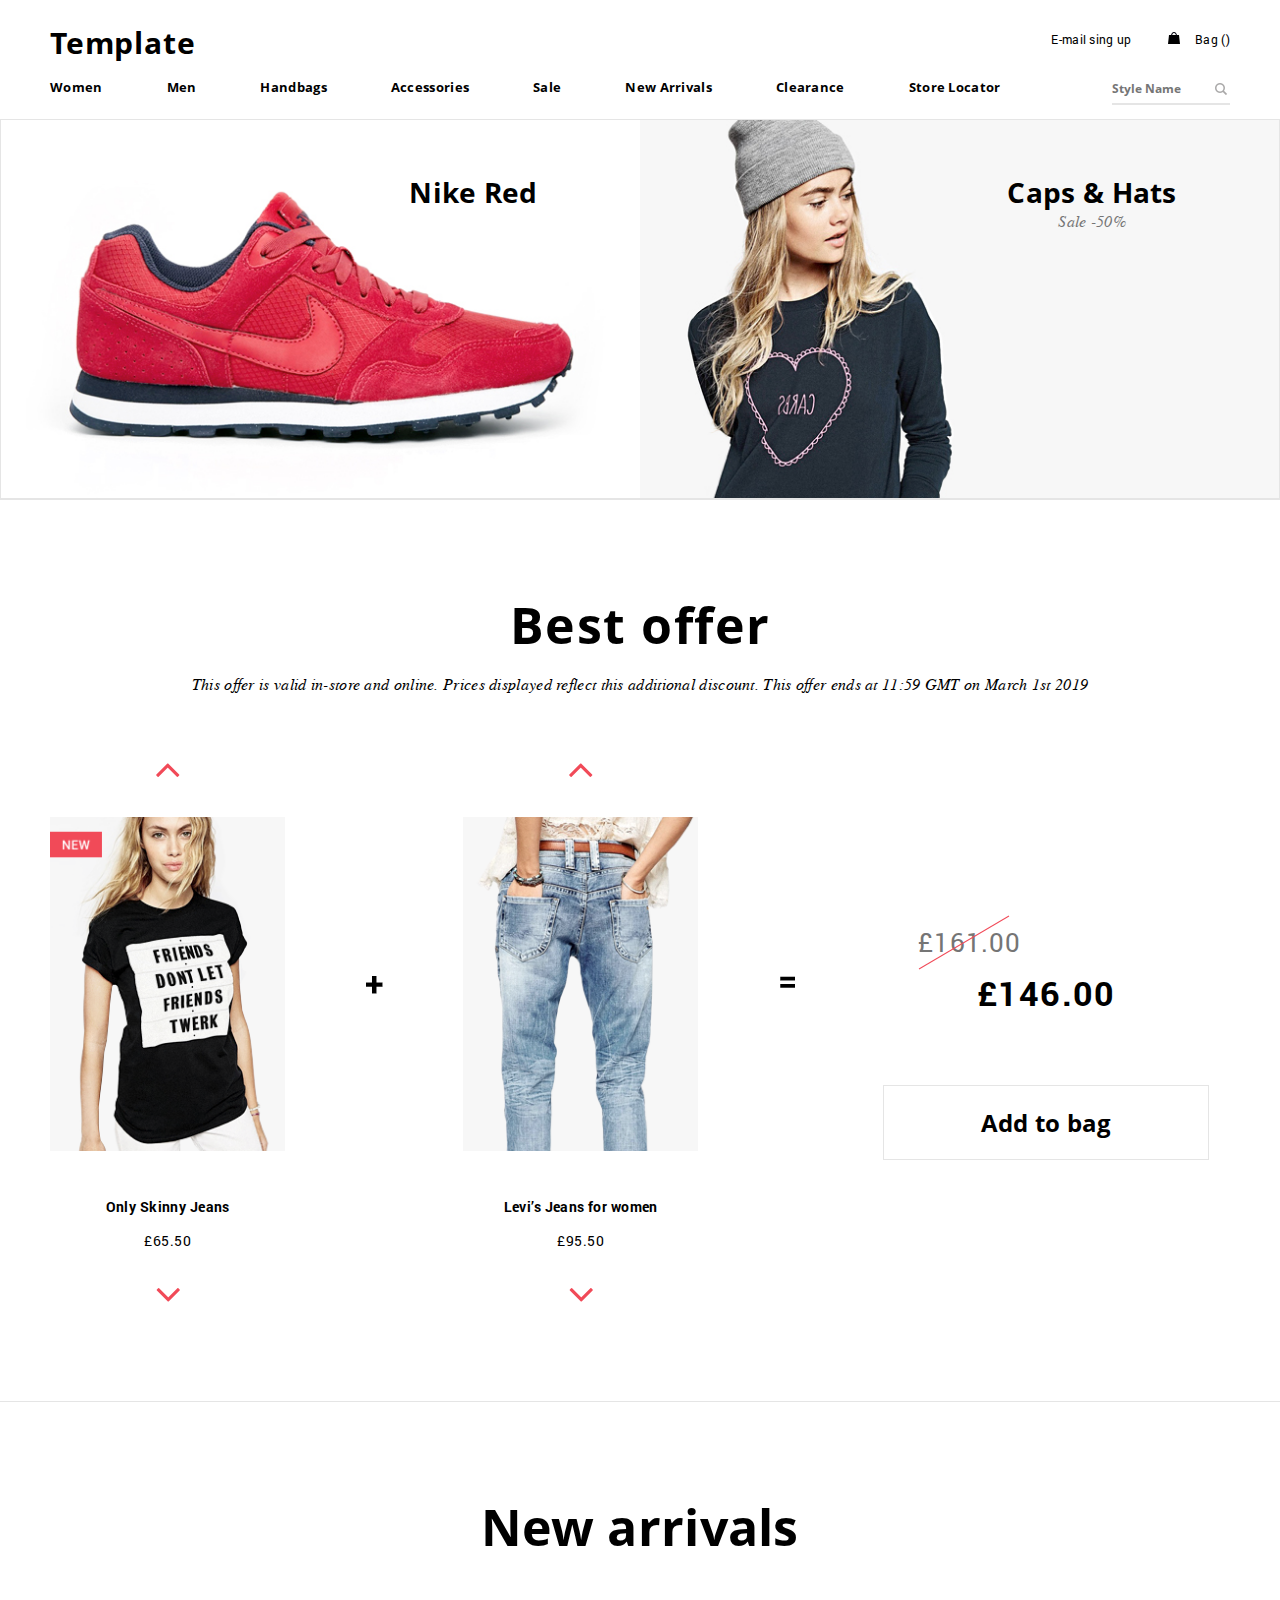
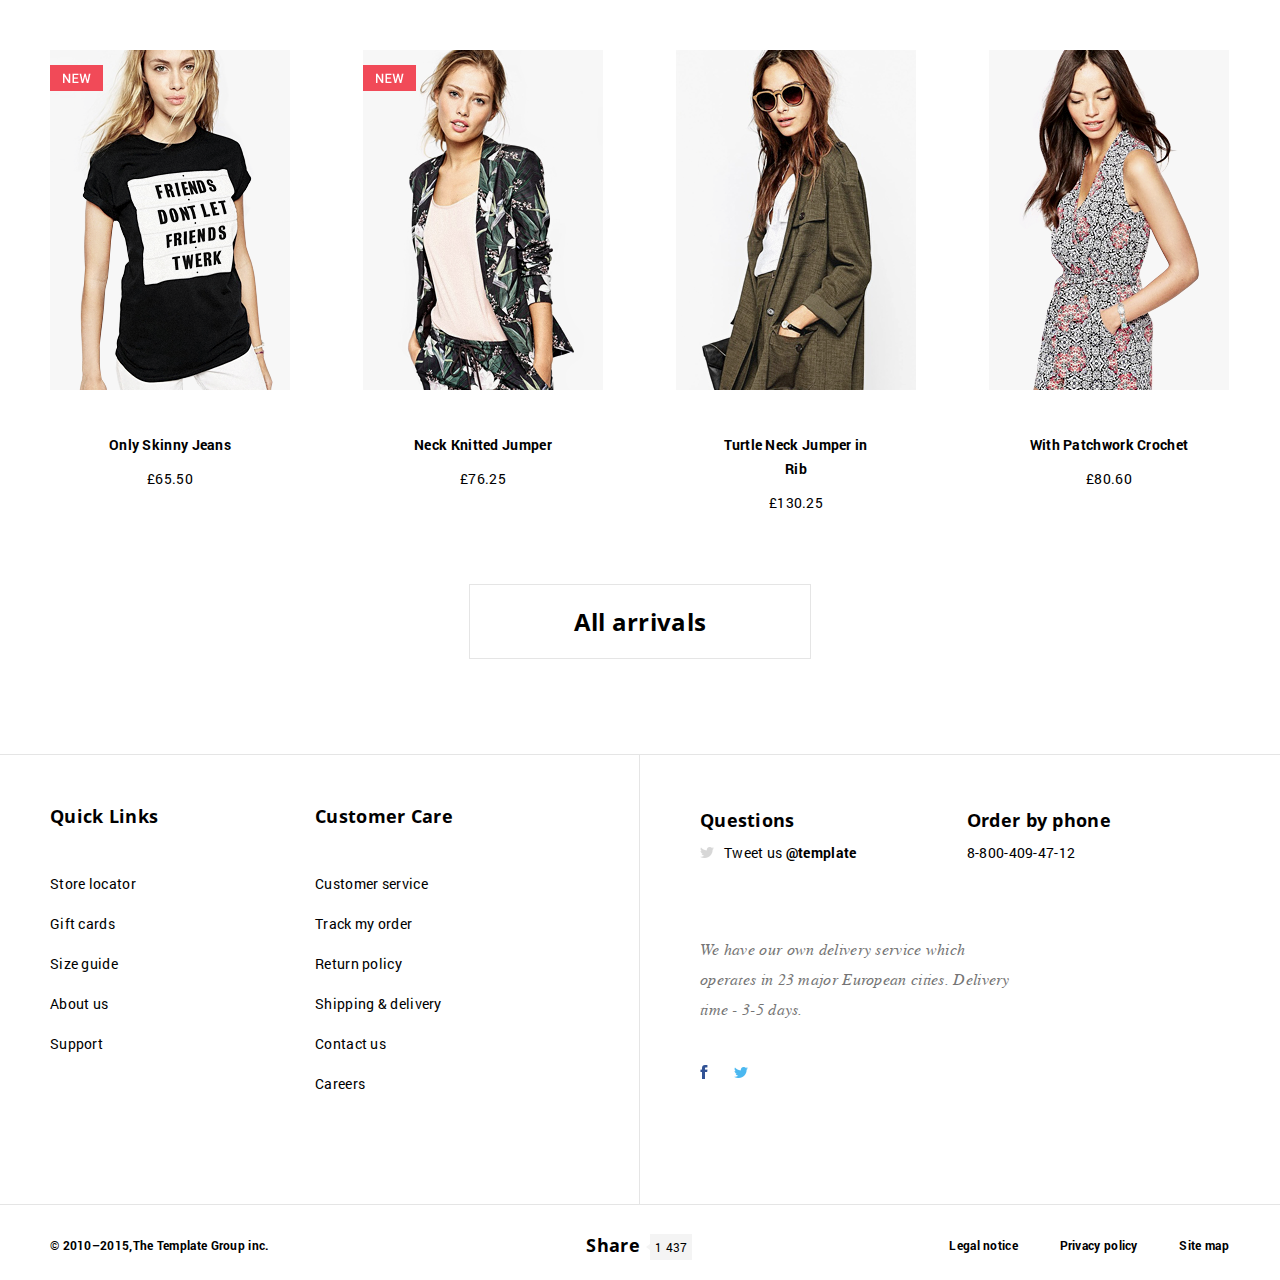
<file: index.html>
<!doctype html>
<html lang="en">
<head>
    <meta charset="UTF-8">
    <meta name="viewport"
          content="width=device-width, user-scalable=no, initial-scale=1.0, maximum-scale=1.0, minimum-scale=1.0">
    <meta http-equiv="X-UA-Compatible" content="ie=edge">
    <link rel="stylesheet" href="css/main.css">
    <link rel="stylesheet" href="css/normalize.css">
    <script defer src="js/catalog.js"></script>
    <script defer src="js/best-offer.js"></script>
    <script defer src="js/main.js"></script>
    <title>Homepage</title>
</head>
<body>
<header class="header">
    <div class="mainWrapper padding clearfix">
        <div class="rowTopBar clearfix">
            <div class="col col-50 logoBlock padding-left">
                <a href="index.html" class="logo">Template</a>
                <a href="index.html" class="logoMobile">TL</a>
            </div>
            <div class="col col-50 logInBlock padding-right">
                <a href="#" class="singUp hideMobile">E-mail sing up</a>
                <a href="shopping-bag.html" class="bag">Bag <span class="commonPrice"></span></a>
            </div>
            <div class="col mobileMenu">
                <a href="" class="iconMenu"></a>
            </div>
        </div>
        <nav class="nav hideMobile clearfix">
            <ul class="col menu padding-left">
                <li><a href="catalog.html">Women</a></li>
                <li><a href="#">Men</a></li>
                <li><a href="#">Handbags</a></li>
                <li><a href="#">Accessories</a></li>
                <li><a href="#">Sale</a></li>
                <li><a href="#">New Arrivals</a></li>
                <li><a href="#">Clearance</a></li>
                <li><a href="#">Store Locator</a></li>
            </ul>
            <div class="col padding search">
                <form action="#" class="searchForm">
                    <label>
                        <input type="search" name="search" placeholder="Style Name">
                    </label>
                    <button type="submit" class="searchButton"><img src="img/header/search.png" alt="search"></button>
                </form>
            </div>
        </nav>
    </div>
</header>
<section class="banners  bannersStart clearfix">
    <a href="item-details-page.html">
        <div class="col col-50 leftBanner bannerBlock">
            <img src="img/banners/banner0.jpg" alt="NikeRed">
            <div class="overlay">
                <p class="customBanner">Nike Red</p>
            </div>
        </div>
    </a>
    <a href="catalog.html">
        <div class="col col-50 rightBanner bannerBlock">
            <img src="img/banners/banner1.jpg" alt="CapsHats">
            <div class="overlay">
                <p class="customBanner">Caps & Hats</p>
                <p class="customBannerDesc">Sale -50%</p>
            </div>
        </div>
    </a>
</section>
<section class="best-offer">
    <div class="mainWrapper padding">
<p class="best-offer-title">Best offer</p>
<p class="best-offer-description">This offer is valid
    in-store and online. Prices displayed reflect this additional
    discount. This offer ends at 11:59 GMT on March 1st 2019</p>
        <div class="best-offer-wrap-main-part clearfix">
        <div class="best-offer-left-slider clearfix">
            <div class="best-offer-left-slider-wrap-left extra_class_best-offer_one">
            <img src="img/best-offer/best-offer-upper_arrow.png" alt="up-arrow" class="best-offer-up_row">
                <a href="item-details-page.html"><img src="img/best-offer/best-offer-first_photo.png" alt="banner"></a>
            <p class="best-offer-photo_about">Only Skinny Jeans</p>
            <p class="best-offer-photo_goods_price">£65.50</p>
                <img src="img/best-offer/best-offer-down_arrow.png"  class="best-offer-down_row" alt="down-arrow">
            </div>
            <div class="best-offer-left-slider-wrap-right">
            <img src="img/best-offer/best-offer-plus.png" alt="plus" class="best-offer-plus">
            </div>
        </div>
        <div class="best-offer-left-slider clearfix">
            <div class="best-offer-left-slider-wrap-left extra_class_best-offer_two">
                <img src="img/best-offer/best-offer-upper_arrow.png" alt="up-arrow" class="best-offer-up_row">
                <a href="item-details-page.html"><img src="img/best-offer/best-offer-2_photo.png" alt="banner"></a>
                <p class="best-offer-photo_about">Levi’s Jeans for women</p>
                <p class="best-offer-photo_goods_price">£95.50</p>
                <img src="img/best-offer/best-offer-down_arrow.png" class="best-offer-down_row" alt="down-arrow">
            </div>
            <div class="best-offer-left-slider-wrap-right">
                <img src="img/best-offer/best-offer-equal.png" alt="equal" class="best-offer-plus best-offer-equal">
            </div>
        </div>
            <div class="best-offer-right-block clearfix">
<div class="best-offer-right-block-discount">£161.00</div>
<div class="best-offer-right-block-price">£146.00</div>
<div class="best-offer-right-block-button"><a href="shopping-bag.html" class="customButton">Add to bag</a></div>
            </div>
        </div>
        <div class="best-offer-right-block-button tablet-layout"><a href="#" class="customButton">Add to bag</a></div>
    </div>
    </div>
</section>
<section class="arrivals NewArrivals">
    <div class="mainWrapper padding">
        <h2 class="customH2">New arrivals</h2>
        <div class="rowArrivals clearfix">
            <div class="col arrivalItem" data-arrival="1">
                <a href="item-details-page.html"><img src="img/arrivals/arrival_1.png" alt="first_arrival_photo"></a>
                <p class="customGoose">Only Skinny Jeans</p>
                <p class="customPrice">£65.50</p>
            </div>
            <div class="col arrivalItem" data-arrival="2">
                <a href="item-details-page.html"><img src="img/arrivals/arrival_2.png" alt="arrival"></a>
                <p class="customGoose">Neck Knitted Jumper</p>
                <p class="customPrice">£76.25</p>
            </div>
            <div class="col arrivalItem" data-arrival="3">
                <a href="item-details-page.html"><img src="img/arrivals/arrival_3.png" alt="arrival"></a>
                <p class="customGoose">Turtle Neck Jumper in Rib</p>
                <p class="customPrice">£130.25</p>
            </div>
            <div class="col arrivalItem" data-arrival="4">
                <a href="item-details-page.html"><img src="img/arrivals/arrival_4.png" alt="arrival"></a>
                <p class="customGoose">With Patchwork Crochet</p>
                <p class="customPrice">£80.60</p>
            </div>
        </div>
        <div class="arrivalButton">
            <a href="catalog.html" class="customButton">All arrivals</a>
        </div>
    </div>
</section>
<footer class="footer">
    <div class="mainWrapper clearfix padding">
        <div class="col col-50 leftFooter clearfix padding">
            <div class="col footerLinks padding">
                <p class="customMiniHead">
                    Quick Links
                </p>
                <ul class="footerList">
                    <li><a href="#">Store locator</a></li>
                    <li><a href="#">Gift cards</a></li>
                    <li><a href="#">Size guide</a></li>
                    <li><a href="#">About us</a></li>
                    <li><a href="#">Support</a></li>
                </ul>
            </div>
            <div class="col footerCare padding">
                <p class="customMiniHead">Customer Care</p>
                <ul class="footerList">
                    <li><a href="#">Customer service</a></li>
                    <li><a href="#">Track my order</a></li>
                    <li><a href="#">Return policy</a></li>
                    <li><a href="#">Shipping & delivery</a></li>
                    <li><a href="#">Contact us</a></li>
                    <li><a href="#">Careers</a></li>
                </ul>
            </div>
        </div>
        <div class="col col-50 rightFooter clearfix padding">
            <div class="rowRightFooter clearfix">
                <div class="col footerQuestions padding">
                    <p class="customMiniHead">
                        Questions
                    </p>
                    <p class="footerCustom">Tweet us <a href="#">@template</a></p>
                </div>
                <div class=" col  footerPhone padding">
                    <p class="customMiniHead">
                        Order by phone
                    </p>
                    <a href="tel:88004094712" class="footerCustom phone">8-800-409-47-12</a>
                </div>
            </div>
            <p class="customItalic">We have our own delivery service which operates in 23 major European cities. Delivery time - 3-5 days.</p>
            <div class="rowSocial clearfix">
                <div class="col col-33 padding legalBlock">
                    <ul class="bottomBarList clearfix">
                        <li><a href="#">Legal notice</a></li>
                        <li><a href="#">Privacy policy</a></li>
                        <li><a href="#">Site map</a></li>
                    </ul>
                </div>
                <div class="IconsFooter">
                    <a href="" class="fb"><img src="img/social/fb.png" alt="fb"></a>
                    <a href="" class="tw"><img src="img/social/tw_color.png" alt="twitter"></a>
                </div>
            </div>
        </div>
    </div>
</footer>
<div class="bottomBar">
    <div class="mainWrapper padding clearfix">
        <div class="col col-33 padding yearBlock">
            <p class="bottomBarP">
                © 2010–<span class="year">2015</span>,<a href="">The Template Group inc.</a>
            </p>
        </div>
        <div class="col col-33  text-center shareBlock">
            <a href="#" class="customMiniHead">Share<span class="share">1 437</span></a>
        </div>
        <div class="col col-33 padding legalBlock">
            <ul class="bottomBarList clearfix">
                <li><a href="#">Legal notice</a></li>
                <li><a href="#">Privacy policy</a></li>
                <li><a href="#">Site map</a></li>
            </ul>
        </div>
    </div>
</div>

<!--Block Header-->

<!--<div class="wrapper">-->
<!--    <header>-->

<!--    </header>-->
<!--</div>-->
</body>
</html>
</file>
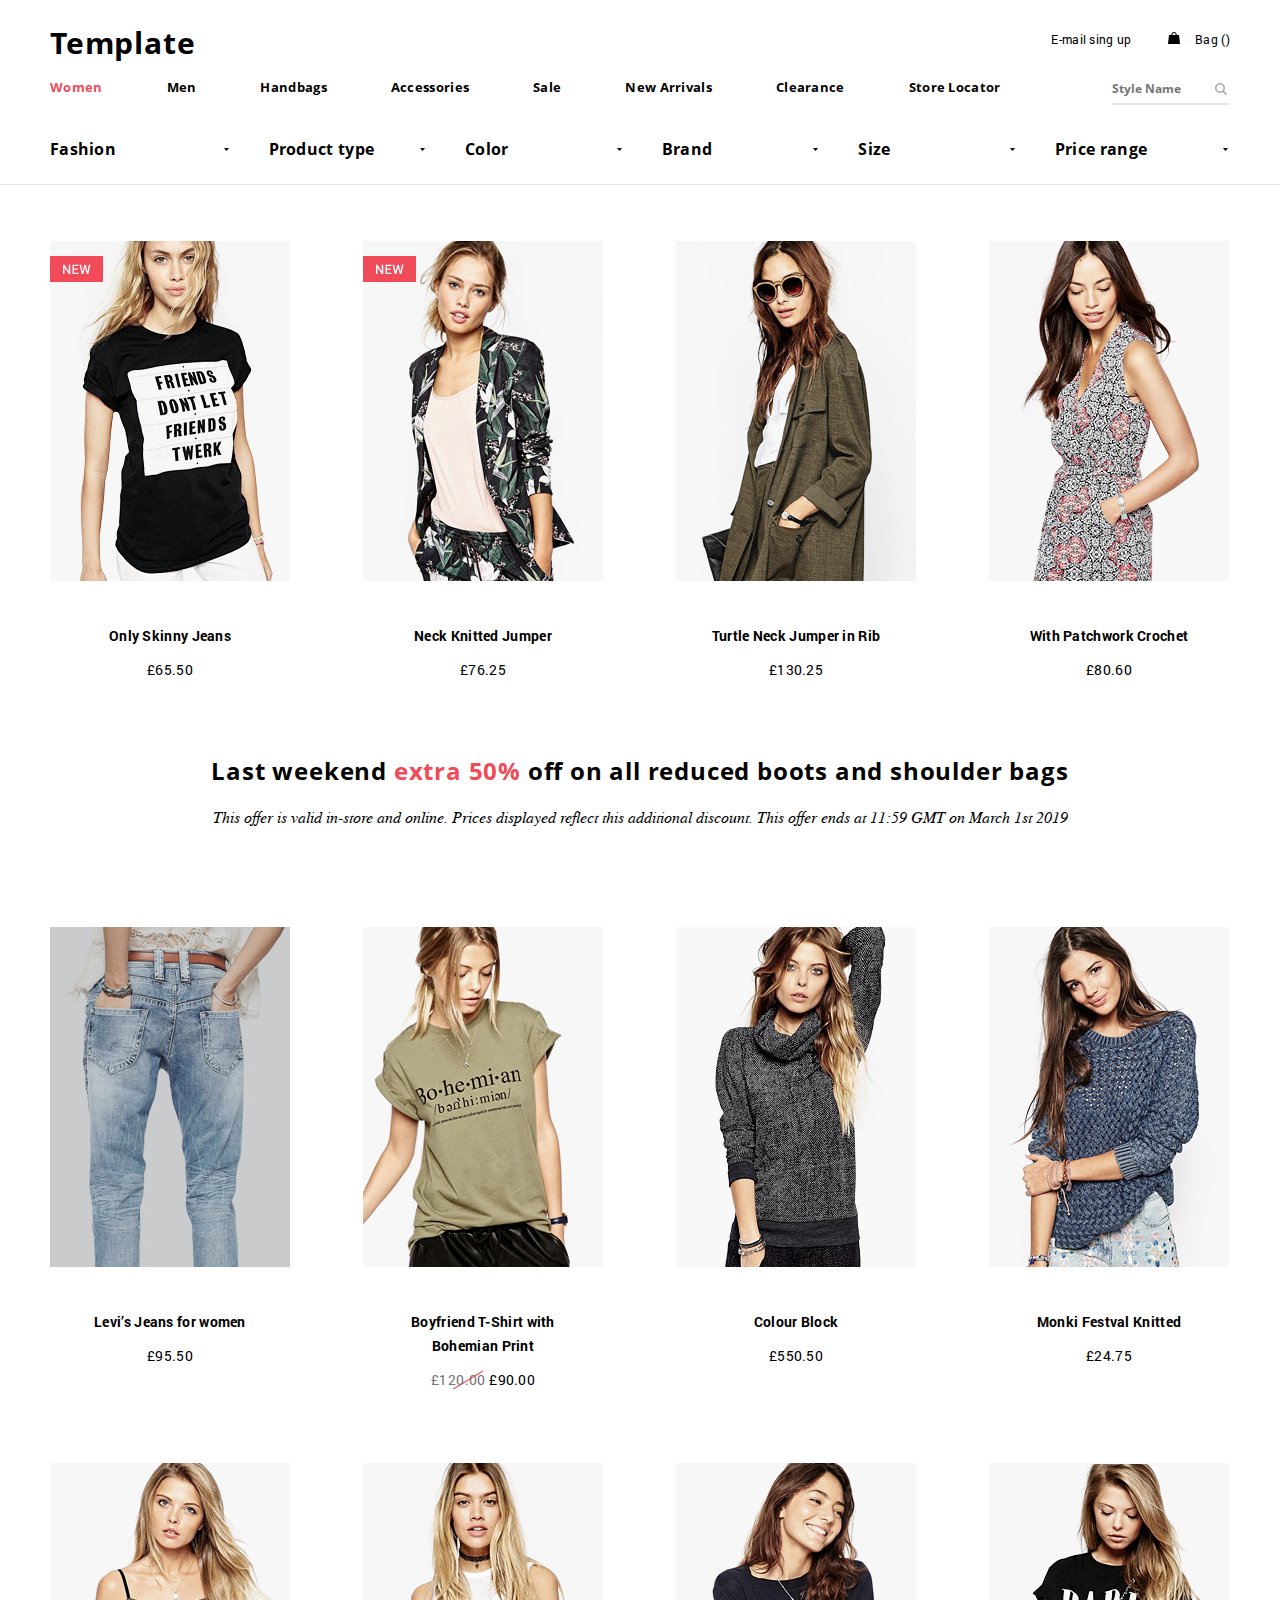
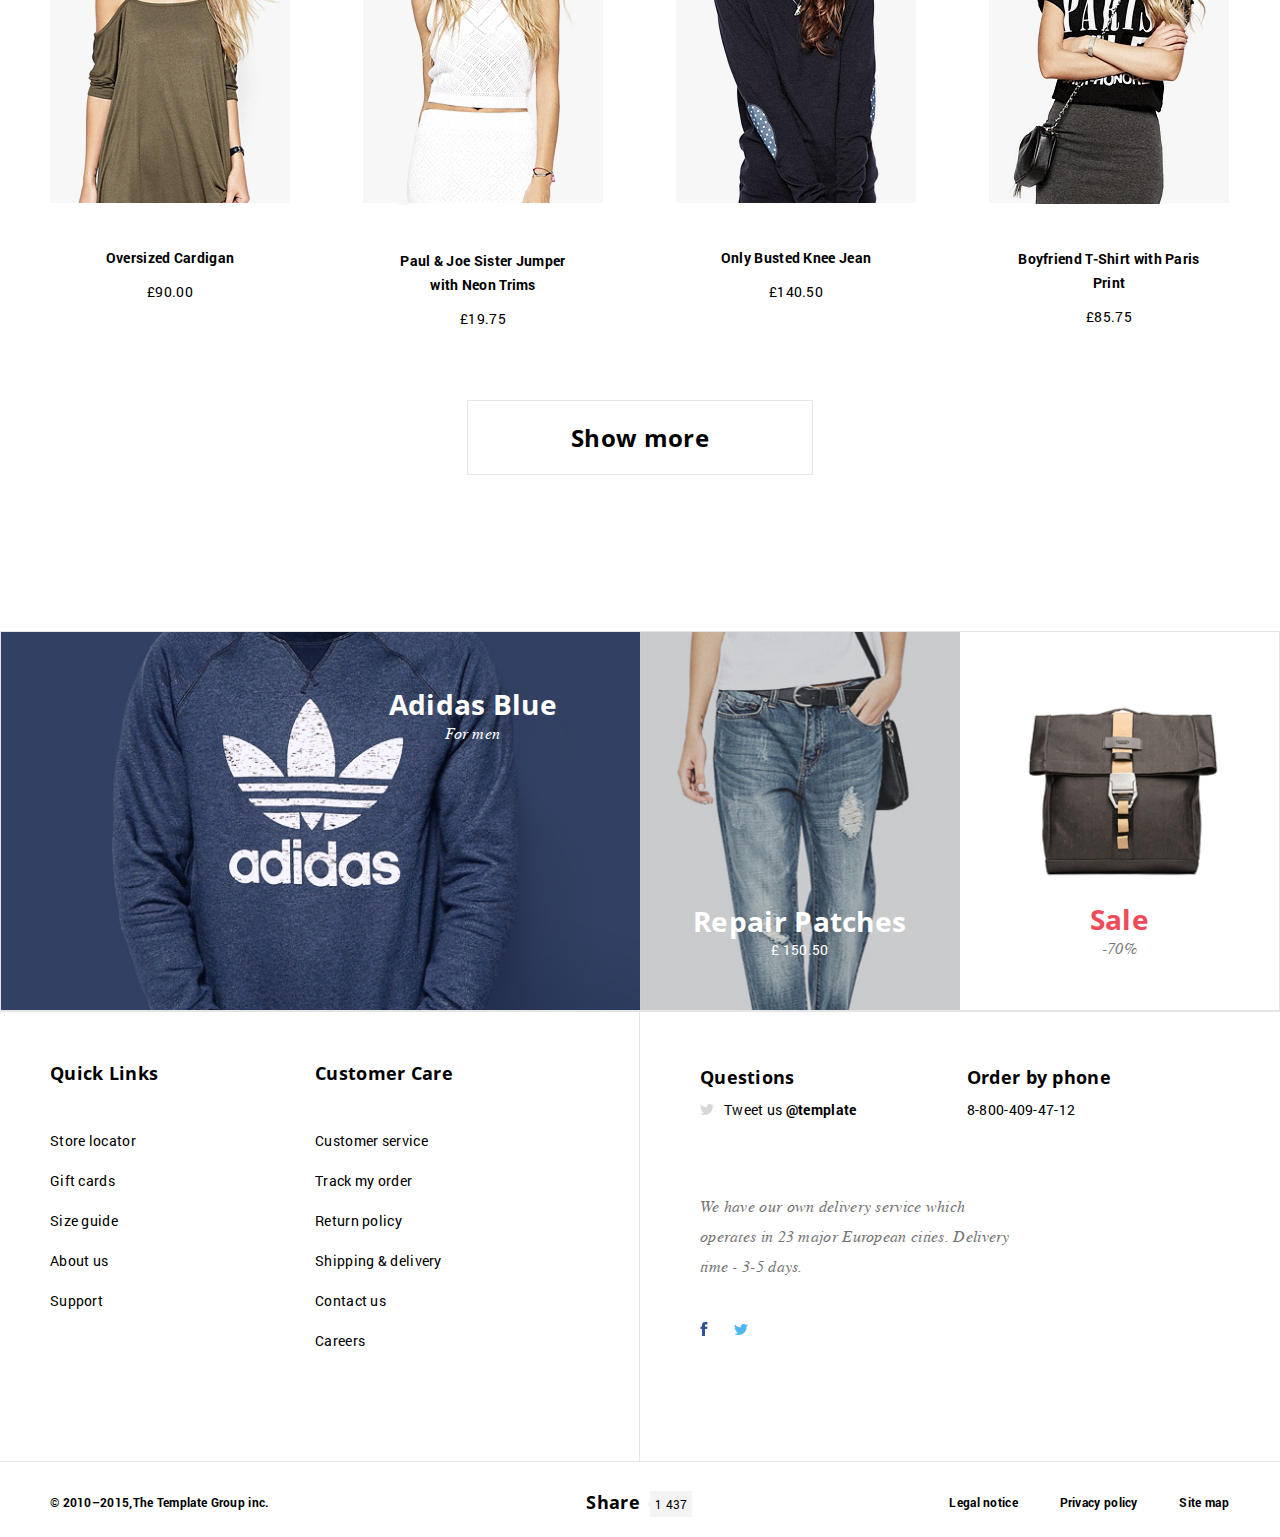
<file: catalog.html>
<!doctype html>
<html lang="en">
<head>
    <meta charset="UTF-8">
    <meta name="viewport"
          content="width=device-width, user-scalable=no, initial-scale=1.0, maximum-scale=1.0, minimum-scale=1.0">
    <meta http-equiv="X-UA-Compatible" content="ie=edge">
    <link rel="stylesheet" href="css/main.css">
    <link rel="stylesheet" href="css/normalize.css">
    <script defer src="js/catalog.js"></script>
    <script defer src="js/best-offer.js"></script>
    <script defer src="js/main.js"></script>
    <title>catalog</title>
</head>
<body>
<header class="header">
    <div class="mainWrapper padding clearfix">
        <div class="rowTopBar clearfix">
            <div class="col col-50 logoBlock padding-left">
                <a href="index.html" class="logo">Template</a>
                <a href="index.html" class="logoMobile">TL</a>
            </div>
            <div class="col col-50 logInBlock padding-right">
                <a href="#" class="singUp hideMobile">E-mail sing up</a>
                <a href="shopping-bag.html" class="bag">Bag <span class="commonPrice"></span></a>
            </div>
            <div class="col mobileMenu">
                <a href="#" class="iconMenu"></a>
            </div>
        </div>
        <nav class="nav hideMobile clearfix">
            <ul class="col menu padding-left">
                <li><a href="catalog.html" class="activeLink">Women</a></li>
                <li><a href="#">Men</a></li>
                <li><a href="#">Handbags</a></li>
                <li><a href="#">Accessories</a></li>
                <li><a href="#">Sale</a></li>
                <li><a href="#">New Arrivals</a></li>
                <li><a href="#">Clearance</a></li>
                <li><a href="#">Store Locator</a></li>
            </ul>
            <div class="col padding search">
                <form action="#" class="searchForm">
                    <label>
                        <input type="search" name="search" placeholder="Style Name">
                    </label>
                    <button type="button" class="searchButton"><img src="img/header/search.png" alt="search"></button>
                </form>
            </div>
        </nav>
    </div>
</header>

<section class="filter">
    <div class="mainWrapper padding">
        <form action="" class="form formFilter">
            <label for="Fashion" class="filterTablet">
            </label>
            <div class="desktopSelects clearfix">
                <div class="selectItem" data-select="1">
                    <div class="selectLabel">
                        <span class="nameFilter">Fashion</span>
                        <span class="valueFilter"></span>
                    </div>
                    <label for="fashion"></label>
                    <select name="fashion" id="fashion" size="10">
                        <option value="notSelected">Not Selected</option>
                        <option class="act" value="NailThe90s">Nail the 90s</option>
                        <option value="CasualStyle">Casual style</option>
                        <option value="NewLook">New Look</option>
                        <option value="Sport">Sport</option>
                        <option value="Vintage" >Vintage</option>
                        <option value="СlassicalStyle" >Сlassical style</option>
                    </select>
                </div>
                <div class="selectItem"  data-select="2">
                    <div class="selectLabel">
                        <span class="nameFilter">Product type</span>
                        <span class="valueFilter"></span>
                    </div>
                    <label for="product"></label>
                    <select name="fashion" id="product" size="10">
                        <option value="notSelected">Not Selected</option>
                        <option value="Coats&Jackets">Coats & Jackets</option>
                        <option value="Dresses">Dresses</option>
                        <option value="JerseyTops">Jersey Tops</option>
                    </select>
                </div>
                <div class="selectItem"  data-select="3">
                    <div class="selectLabel">
                        <span class="nameFilter">Color</span>
                        <span class="valueFilter"></span>
                    </div>
                    <label for="color"></label><select name="fashion" id="color" size="10">
                        <option value="notSelected">Not Selected</option>
                        <option value="Black">Black</option>
                        <option value="Blue">Blue</option>
                        <option value="Red">Red</option>
                        <option value="Green">Green</option>
                        <option value="Golden">Golden</option>
                    </select>
                </div>
                <div class="selectItem"  data-select="4">
                    <div class="selectLabel">
                        <span class="nameFilter">Brand</span>
                        <span class="valueFilter"></span>
                    </div>
                    <label for="brand"></label><select name="fashion" id="brand" size="10">
                        <option value="notSelected">Not Selected</option>
                        <option value="ChiChiLondon">Chi Chi London</option>
                        <option value="Antipodium">Antipodium</option>
                        <option value="Adidas">Adidas</option>
                        <option value="NewBalance">NewBalance</option>
                        <option value="RiverIsland">River Island</option>
                    </select>
                </div>
                <div class="selectItem"  data-select="5">
                    <div class="selectLabel">
                        <span class="nameFilter">Size</span>
                        <span class="valueFilter"></span>
                    </div>
                    <label for="size"></label><select name="fashion" id="size" size="10">
                        <option value="notSelected">Not Selected</option>
                        <option value="2">UK 2</option>
                        <option value="18">UK 18</option>
                        <option value="18L">UK 18L</option>
                        <option value="20">UK 20</option>
                        <option value="20L">UK 20L</option>
                        <option value="20S">UK 20S</option>
                        <option value="22S">UK 22S</option>
                        <option value="22S">UK 22</option>
                    </select>
                </div>
                <div class="selectItem"  data-select="6">
                    <div class="selectLabel">
                        <span class="nameFilter">Price range</span>
                        <span class="valueFilter"></span>
                    </div>
                    <label for="price"></label><select name="fashion" id="price" size="10">
                        <option value="notSelected">Not Selected</option>
                        <option value="99">To £99</option>
                        <option value="100-299">£100-£299</option>
                        <option value="300">From £300</option>
                    </select>
                </div>
            </div>
        </form>
    </div>
</section>

<section class="section arrivals products">
    <div class="mainWrapper padding">
        <div class="rowArrivals clearfix">
            <div class="col arrivalItem" data-product="1">

                    <div class="wrapperItem">
                    <img src="img/catalog/product1.png" alt="product">
                        <a href="item-details-page.html">
                            <div class="viewCover">
                        <p class="quickView">View item</p>
                    </div>
                        </a>
                </div>
                <p class="customGoose">Only Skinny Jeans</p>
                <p class="customPrice">£65.50</p>
                <div class="extraOff">
                    <p class="customMiniHead">Last weekend <span class="extra">extra 50% </span>off on all reduced boots and shoulder bags</p>
                    <p class="offerExtra">This offer is valid in-store and online. Prices displayed reflect this additional discount.
                        This offer ends at 11:59 GMT on March 1st 2019</p>
                </div>
            </div>
            <div class="col arrivalItem" data-product="2">
                <div class="wrapperItem">
                   <img src="img/catalog/product2.png" alt="product">
                    <a href="item-details-page.html">
                        <div class="viewCover">
                        <p class="quickView">View item</p>
                    </div>
                    </a>
                </div>
                <p class="customGoose">Neck Knitted Jumper</p>
                <p class="customPrice">£76.25</p>
            </div>
            <div class="col arrivalItem" data-product="3">
                <div class="wrapperItem">
                    <img src="img/catalog/product3.jpg" alt="product">
                    <a href="item-details-page.html">
                        <div class="viewCover">
                        <p class="quickView">View item</p>
                    </div>
                    </a>
                </div>
                <p class="customGoose">Turtle Neck Jumper in Rib</p>
                <p class="customPrice">£130.25</p>
            </div>
            <div class="col arrivalItem" data-product="4">
                <div class="wrapperItem">
                    <img src="img/catalog/product4.jpg" alt="product">
                    <a href="item-details-page.html">
                        <div class="viewCover">
                        <p class="quickView">View item</p>
                    </div>
                    </a>
                </div>
                <p class="customGoose">With Patchwork Crochet</p>
                <p class="customPrice">£80.60</p>
            </div>

            <div class="col arrivalItem" data-product="5">
                <div class="wrapperItem">
                    <img src="img/catalog/product5.jpg" alt="product">
                    <a href="item-details-page.html">
                        <div class="viewCover">
                        <p class="quickView">View item</p>
                    </div>
                    </a>
                </div>
                <p class="customGoose">Levi’s Jeans for women</p>
                <p class="customPrice">£95.50</p>
            </div>
            <div class="col arrivalItem" data-product="6">
                <div class="wrapperItem">
                    <img src="img/catalog/product6.jpg" alt="product">
                    <a href="item-details-page.html">
                    <div class="viewCover">
                        <p class="quickView">View item</p>
                    </div>
                    </a>
                </div>
                <p class="customGoose">Boyfriend T-Shirt with Bohemian Print</p>
                <span class="priceWithoutDiscount">£120.00 </span>
                <span class="customPrice">£90.00</span>
            </div>
            <div class="col arrivalItem" data-product="7">
                <div class="wrapperItem">
                    <img src="img/catalog/product7.jpg" alt="product">
                    <a href="item-details-page.html"><div class="viewCover">
                        <p class="quickView">View item</p>
                    </div>
                    </a>
                </div>
                <p class="customGoose">Colour Block</p>
                <p class="customPrice">£550.50</p>
            </div>
            <div class="col arrivalItem" data-product="8">
                <div class="wrapperItem">
                    <img src="img/catalog/product8.jpg" alt="product">
                    <a href="item-details-page.html">
                        <div class="viewCover">
                        <p class="quickView">View item</p>
                    </div>
                    </a>
                </div>
                <p class="customGoose">Monki Festval Knitted</p>
                <p class="customPrice">£24.75</p>
            </div>
            <div class="col arrivalItem" data-product="9">
                <div class="wrapperItem">
                    <img src="img/catalog/product9.jpg" alt="product">
                    <a href="item-details-page.html">
                        <div class="viewCover">
                        <p class="quickView">View item</p>
                    </div>
                    </a>
                </div>
                <p class="customGoose">Oversized Cardigan</p>
                <p class="customPrice">£90.00</p>
            </div>
            <div class="col arrivalItem" data-product="10">
                <div class="wrapperItem">
                    <img src="img/catalog/product10.jpg" alt="product">
                    <a href="item-details-page.html">
                    <div class="viewCover">
                        <p class="quickView">View item</p>
                    </div>
                    </a>
                </div>
                <p class="customGoose">Paul & Joe Sister Jumper  with Neon Trims</p>
                <p class="customPrice">£19.75</p>
            </div>
            <div class="col arrivalItem" data-product="11">
                <div class="wrapperItem">
                    <img src="img/catalog/product11.jpg" alt="product">
                    <a href="item-details-page.html">
                        <div class="viewCover">
                        <p class="quickView">View item</p>
                    </div>
                    </a>
                </div>
                <p class="customGoose">Only Busted Knee Jean</p>
                <p class="customPrice">£140.50</p>
            </div>
            <div class="col arrivalItem" data-product="12">
                <div class="wrapperItem">
                    <img src="img/catalog/product12.jpg" alt="product">
                    <a href="item-details-page.html">
                        <div class="viewCover">
                        <p class="quickView">View item</p>
                    </div>
                    </a>
                </div>
                <p class="customGoose">Boyfriend T-Shirt with Paris Print</p>
                <p class="customPrice">£85.75</p>
            </div>
        </div>
        <div class="arrivalButton showMore">
            <a href="#" class="customButton">Show more</a>
        </div>
    </div>
</section>
<section class="banners clearfix bannersCatalog">
    <a href="#">
        <div class="col col-50 leftBanner padding bannerBlock">
            <img src="img/banners/banner2.jpg" alt="ForMen">
            <div class="overlay">
                <p class="customBanner">Adidas Blue</p>
                <p class="customBannerDesc">For men</p>
            </div>
        </div>
    </a>
    <a href="#">
        <div class="col col-25 rightBanner padding bannerBlock">
            <img src="img/banners/banner3.jpg" alt="RepairPatches">
            <div class="overlay">
                <p class="customBanner">Repair Patches</p>
                <p class="customPrice">£ 150.50</p>
            </div>
        </div>
    </a>
    <a href="#">
        <div class="col col-25 rightBannerSmall padding bannerBlock">
            <img src="img/banners/banner4.jpg" alt="Sale">
            <div class="overlay">
                <p class="customBanner">Sale</p>
                <p class="customBannerDesc">-70%</p>
            </div>
        </div>
    </a>
</section>
<footer class="footer">
    <div class="mainWrapper clearfix padding">
        <div class="col col-50 leftFooter clearfix padding">
            <div class="col footerLinks padding">
                <p class="customMiniHead">
                    Quick Links
                </p>
                <ul class="footerList">
                    <li><a href="#">Store locator</a></li>
                    <li><a href="#">Gift cards</a></li>
                    <li><a href="#">Size guide</a></li>
                    <li><a href="#">About us</a></li>
                    <li><a href="#">Support</a></li>
                </ul>
            </div>
            <div class="col footerCare padding">
                <p class="customMiniHead">
                    Customer Care
                </p>
                <ul class="footerList">
                    <li><a href="#">Customer service</a></li>
                    <li><a href="#">Track my order</a></li>
                    <li><a href="#">Return policy</a></li>
                    <li><a href="#">Shipping & delivery</a></li>
                    <li><a href="#">Contact us</a></li>
                    <li><a href="#">Careers</a></li>
                </ul>
            </div>
        </div>
        <div class="col col-50 rightFooter clearfix padding">
            <div class="rowRightFooter clearfix">
                <div class="col footerQuestions padding">
                    <p class="customMiniHead">
                        Questions
                    </p>
                    <p class="footerCustom">Tweet us <a href="">@template</a></p>
                </div>
                <div class=" col  footerPhone padding">
                    <p class="customMiniHead">
                        Order by phone
                    </p>
                    <a href="tel:88004094712" class="footerCustom phone">8-800-409-47-12</a>
                </div>
            </div>
            <p class="customItalic">We have our own delivery service which operates in 23 major European cities. Delivery time - 3-5 days.</p>
            <div class="rowSocial clearfix">
                <div class="col col-33 padding legalBlock">
                    <ul class="bottomBarList clearfix">
                        <li><a href="#">Legal notice</a></li>
                        <li><a href="#">Privacy policy</a></li>
                        <li><a href="#">Site map</a></li>
                    </ul>
                </div>
                <div class="IconsFooter">
                    <a href="" class="fb"><img src="img/social/fb.png" alt="fb"></a>
                    <a href="" class="tw"><img src="img/social/tw_color.png" alt="twitter"></a>
                </div>
            </div>
        </div>
    </div>
</footer>
<div class="bottomBar">
    <div class="mainWrapper padding clearfix">
        <div class="col col-33 padding yearBlock">
            <p class="bottomBarP">
                © 2010–<span class="year">2015</span>,<a href="">The Template Group inc.</a>
            </p>
        </div>
        <div class="col col-33  text-center shareBlock">
            <a href="#" class="customMiniHead">Share<span class="share">1 437</span></a>
        </div>
        <div class="col col-33 padding legalBlock">
            <ul class="bottomBarList clearfix">
                <li><a href="#">Legal notice</a></li>
                <li><a href="#">Privacy policy</a></li>
                <li><a href="#">Site map</a></li>
            </ul>
        </div>
    </div>
</div>
</body>
</html>
</file>
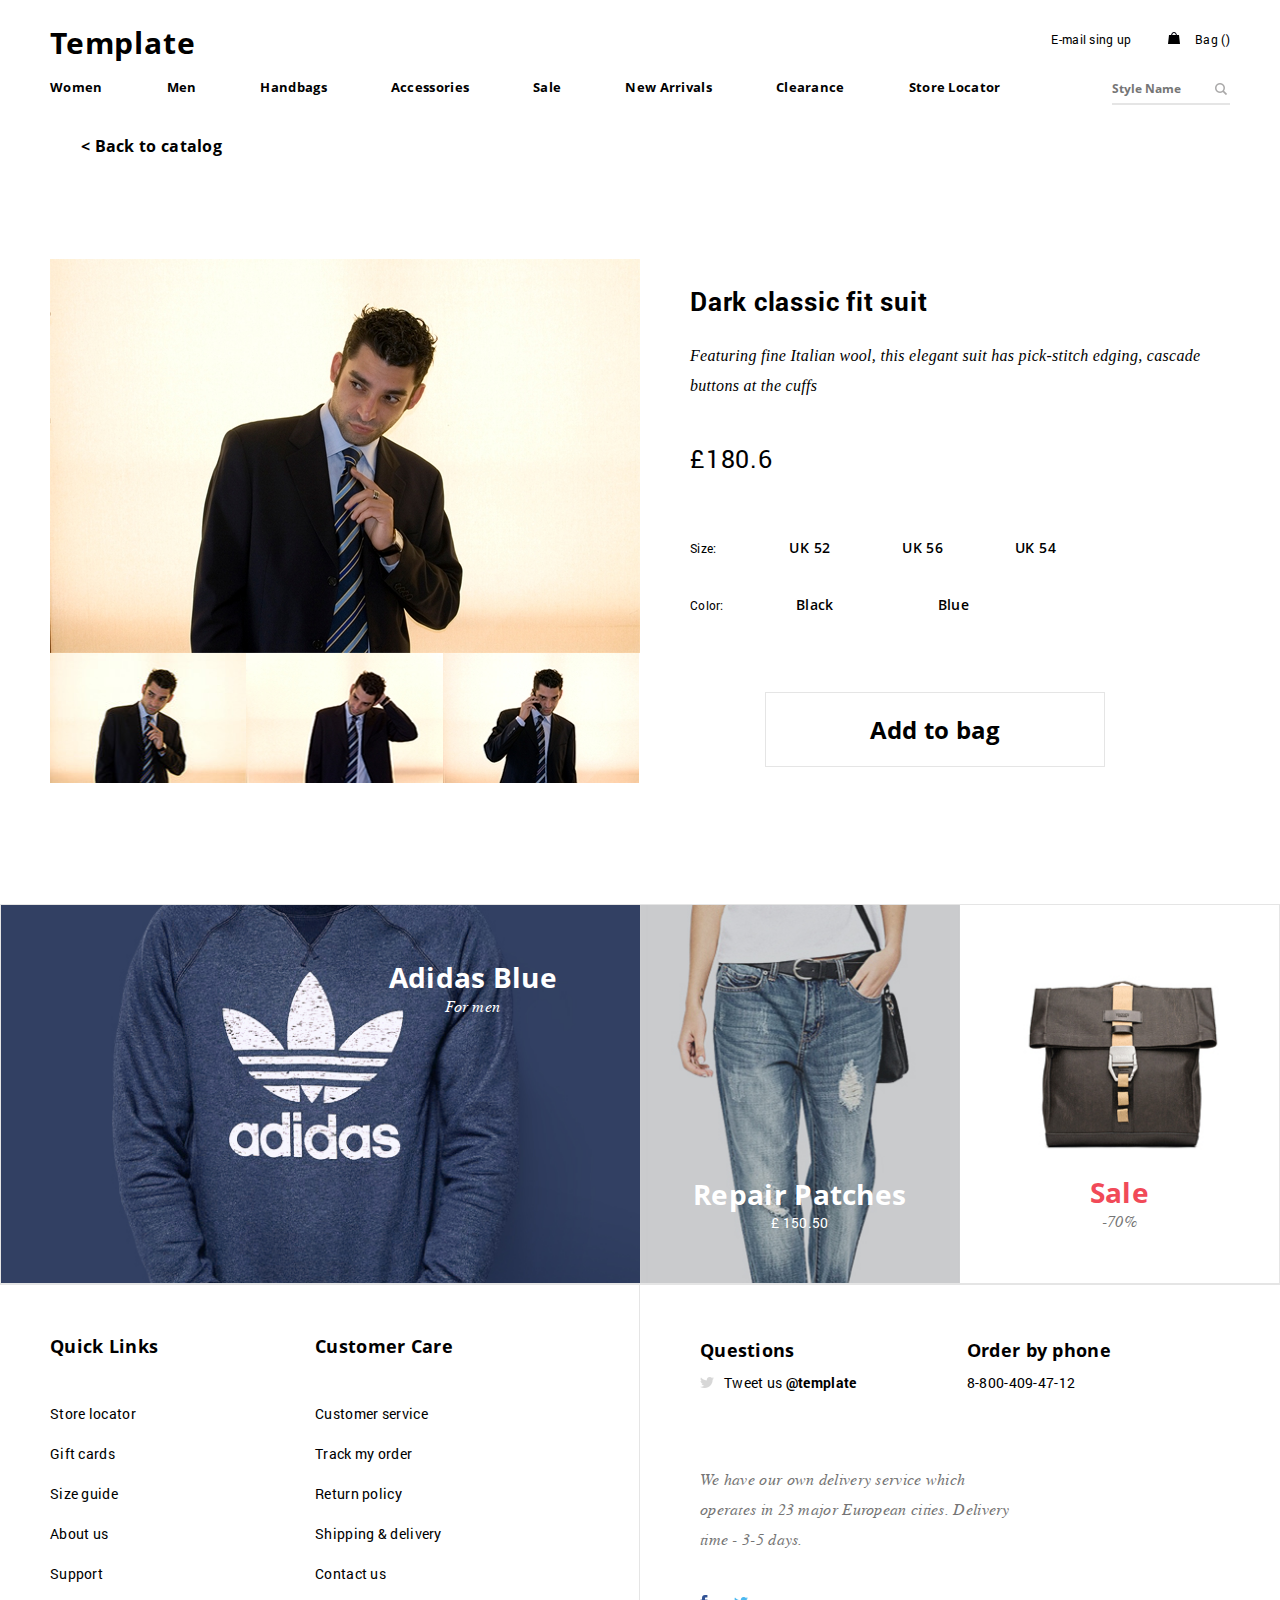
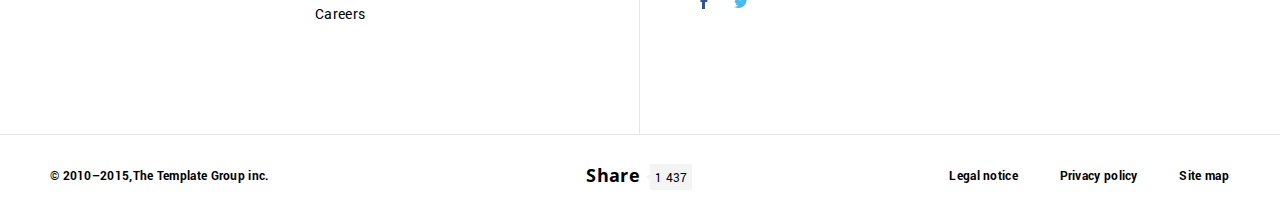
<file: item-details-page.html>
<!doctype html>
<html lang="en">
<head>
    <meta charset="UTF-8">
    <meta name="viewport"
          content="width=device-width, user-scalable=no, initial-scale=1.0, maximum-scale=1.0, minimum-scale=1.0">
    <meta http-equiv="X-UA-Compatible" content="ie=edge">
    <link rel="stylesheet" href="css/main.css">
    <link rel="stylesheet" href="css/normalize.css">
    <script defer src="js/catalog.js"></script>
    <script defer src="js/best-offer.js"></script>
    <script defer src="js/main.js"></script>
    <script defer src="js/item-details.js"></script>
    <title>item-details-page</title>
</head>
<body>
<header class="header">
    <div class="mainWrapper padding clearfix">
        <div class="rowTopBar clearfix">
            <div class="col col-50 logoBlock padding-left">
                <a href="index.html" class="logo">Template</a>
                <a href="index.html" class="logoMobile">TL</a>
            </div>
            <div class="col col-50 logInBlock padding-right">
                <a href="#" class="singUp hideMobile">E-mail sing up</a>
                <a href="shopping-bag.html" class="bag">Bag <span class="commonPrice"></span></a>
            </div>
            <div class="col mobileMenu">
                <a href="" class="iconMenu"></a>
            </div>
        </div>
        <nav class="nav hideMobile clearfix">
            <ul class="col menu padding-left">
                <li><a href="catalog.html" >Women</a></li>
                <li><a href="#">Men</a></li>
                <li><a href="#">Handbags</a></li>
                <li><a href="#">Accessories</a></li>
                <li><a href="#">Sale</a></li>
                <li><a href="#">New Arrivals</a></li>
                <li><a href="#">Clearance</a></li>
                <li><a href="#">Store Locator</a></li>
            </ul>
            <div class="col padding search">
                <form action="#" class="searchForm">
                    <label>
                        <input type="search" name="search" placeholder="Style Name">
                    </label>
                    <button type="button" class="searchButton"><img src="img/header/search.png" alt="search"></button>
                </form>

            </div>
        </nav>
    </div>
</header>
<section class="breadCrumbs">
    <div class="mainWrapper">
        <p>
            <a href="catalog.html" class="backToCatalog"> &#060; Back to catalog</a>
        </p>
    </div>
</section>

<section id="itemProduct" class="itemProduct" data-id="80d32566-d81c-4ba0-9edf-0eceda3b4360">
    <div class="mainWrapper padding clearfix">
        <div class="slider">
            <div class=" col fullItem" >
                <img class="fullItem-img" src="img/item/full.jpg" alt="fullItem">
            </div>
            <div class=" col tumbs">
                <div class="tumb1 tumb">
                    <img src="img/item/thumb_0.jpg" alt="itemProduct">
                    <div class="overlay"></div>
                </div>
                <div class="tumb1 tumb">
                    <img src="img/item/thumb_1.jpg" alt="itemProduct">
                    <div class="overlay"></div>
                </div>
                <div class="tumb1 tumb">
                    <img src="img/item/thumb_2.jpg" alt="itemProduct">
                    <div class="overlay"></div>
                </div>
            </div>
        </div>
        <div class="slider-right-block">
        <div class="rowInfoProduct">
            <p class="nameProduct" id="title" data-nameProduct="1"></p>
            <p class="descProduct descProduct-desktop"></p>
            <p class="priceItem">£<span id="price"></span></p>
            <p class="descProduct descProduct-tablet"></p>
        </div>
        <div class="rowOptionsProduct">
            <div class="sizeOptions">
                <p class="size optionProductTitle">Size:</p>
                <ul class="listOptions clearfix" data-option="size">
                    <li>UK 52</li>
                    <li>UK 56</li>
                    <li>UK 54</li>
                </ul>
            </div>

            <div class="colorOptions">
                <p class="optionProductTitle color">Color:</p>
                <ul class="listOptions clearfix" data-option="color">
                    <li>Black</li>
                    <li>Blue</li>
                </ul>
            </div>
        </div>

    <div class="chooseOptions">
        <p class="messageAboutChoice">Please choose all options</p>
    </div>
    <div class="arrivalButton addToBag">
        <a href="" class="customButton addToBag">Add to bag</a>
        <div class="addedGoose">
            <a href="shopping-bag.html" class="messageAboutChoice">Your item has been added to your cart
            </a>
        </div>
    </div>
        </div>
    </div>
</section>

<section class="banners clearfix bannersCatalog">
    <a href="#" class="#">
        <div class="col col-50 leftBanner padding bannerBlock">
            <img src="img/banners/banner2.jpg" alt="ForMen">
            <div class="overlay">
                <p class="customBanner">Adidas Blue</p>
                <p class="customBannerDesc">For men</p>
            </div>
        </div>
    </a>
    <a href="#">
        <div class="col col-25 rightBanner padding bannerBlock">
            <img src="img/banners/banner3.jpg" alt="RepairPatches">
            <div class="overlay">
                <p class="customBanner">Repair Patches</p>
                <p class="customPrice">£ 150.50</p>
            </div>
        </div>
    </a>
    <a href="">
        <div class="col col-25 rightBannerSmall padding bannerBlock">
            <img src="img/banners/banner4.jpg" alt="Sale">
            <div class="overlay">
                <p class="customBanner">Sale</p>
                <p class="customBannerDesc">-70%</p>
            </div>
        </div>
    </a>
</section>
<footer class="footer">
    <div class="mainWrapper clearfix padding">
        <div class="col col-50 leftFooter clearfix padding">
            <div class="col footerLinks padding">
                <p class="customMiniHead">
                    Quick Links
                </p>
                <ul class="footerList">
                    <li><a href="#">Store locator</a></li>
                    <li><a href="#">Gift cards</a></li>
                    <li><a href="#">Size guide</a></li>
                    <li><a href="#">About us</a></li>
                    <li><a href="#">Support</a></li>
                </ul>
            </div>
            <div class="col footerCare padding">
                <p class="customMiniHead">
                    Customer Care
                </p>
                <ul class="footerList">
                    <li><a href="#">Customer service</a></li>
                    <li><a href="#">Track my order</a></li>
                    <li><a href="#">Return policy</a></li>
                    <li><a href="#">Shipping & delivery</a></li>
                    <li><a href="#">Contact us</a></li>
                    <li><a href="#">Careers</a></li>
                </ul>
            </div>
        </div>
        <div class="col col-50 rightFooter clearfix padding">
            <div class="rowRightFooter clearfix">
                <div class="col footerQuestions padding">
                    <p class="customMiniHead">
                        Questions
                    </p>
                    <p class="footerCustom">Tweet us <a href="#">@template</a></p>
                </div>
                <div class=" col  footerPhone padding">
                    <p class="customMiniHead">
                        Order by phone
                    </p>
                    <a href="tel:88004094712" class="footerCustom phone">8-800-409-47-12</a>
                </div>
            </div>
            <p class="customItalic">We have our own delivery service which operates in 23 major European cities. Delivery time - 3-5 days.</p>
            <div class="rowSocial clearfix">
                <div class="col col-33 padding legalBlock">
                    <ul class="bottomBarList clearfix">
                        <li><a href="#">Legal notice</a></li>
                        <li><a href="#">Privacy policy</a></li>
                        <li><a href="#">Site map</a></li>
                    </ul>
                </div>
                <div class="IconsFooter">
                    <a href="" class="fb"><img src="img/social/fb.png" alt="fb"></a>
                    <a href="" class="tw"><img src="img/social/tw_color.png" alt="twitter"></a>
                </div>
            </div>
        </div>
    </div>
</footer>
<div class="bottomBar">
    <div class="mainWrapper padding clearfix">
        <div class="col col-33 padding yearBlock">
            <p class="bottomBarP">
                © 2010–<span class="year">2015</span>,<a href="">The Template Group inc.</a>
            </p>
        </div>
        <div class="col col-33  text-center shareBlock">
            <a href="#" class="customMiniHead">Share<span class="share">1 437</span></a>
        </div>
        <div class="col col-33 padding legalBlock">
            <ul class="bottomBarList clearfix">
                <li><a href="#">Legal notice</a></li>
                <li><a href="#">Privacy policy</a></li>
                <li><a href="#">Site map</a></li>
            </ul>
        </div>
    </div>
</div>
</body>
</html>
</file>
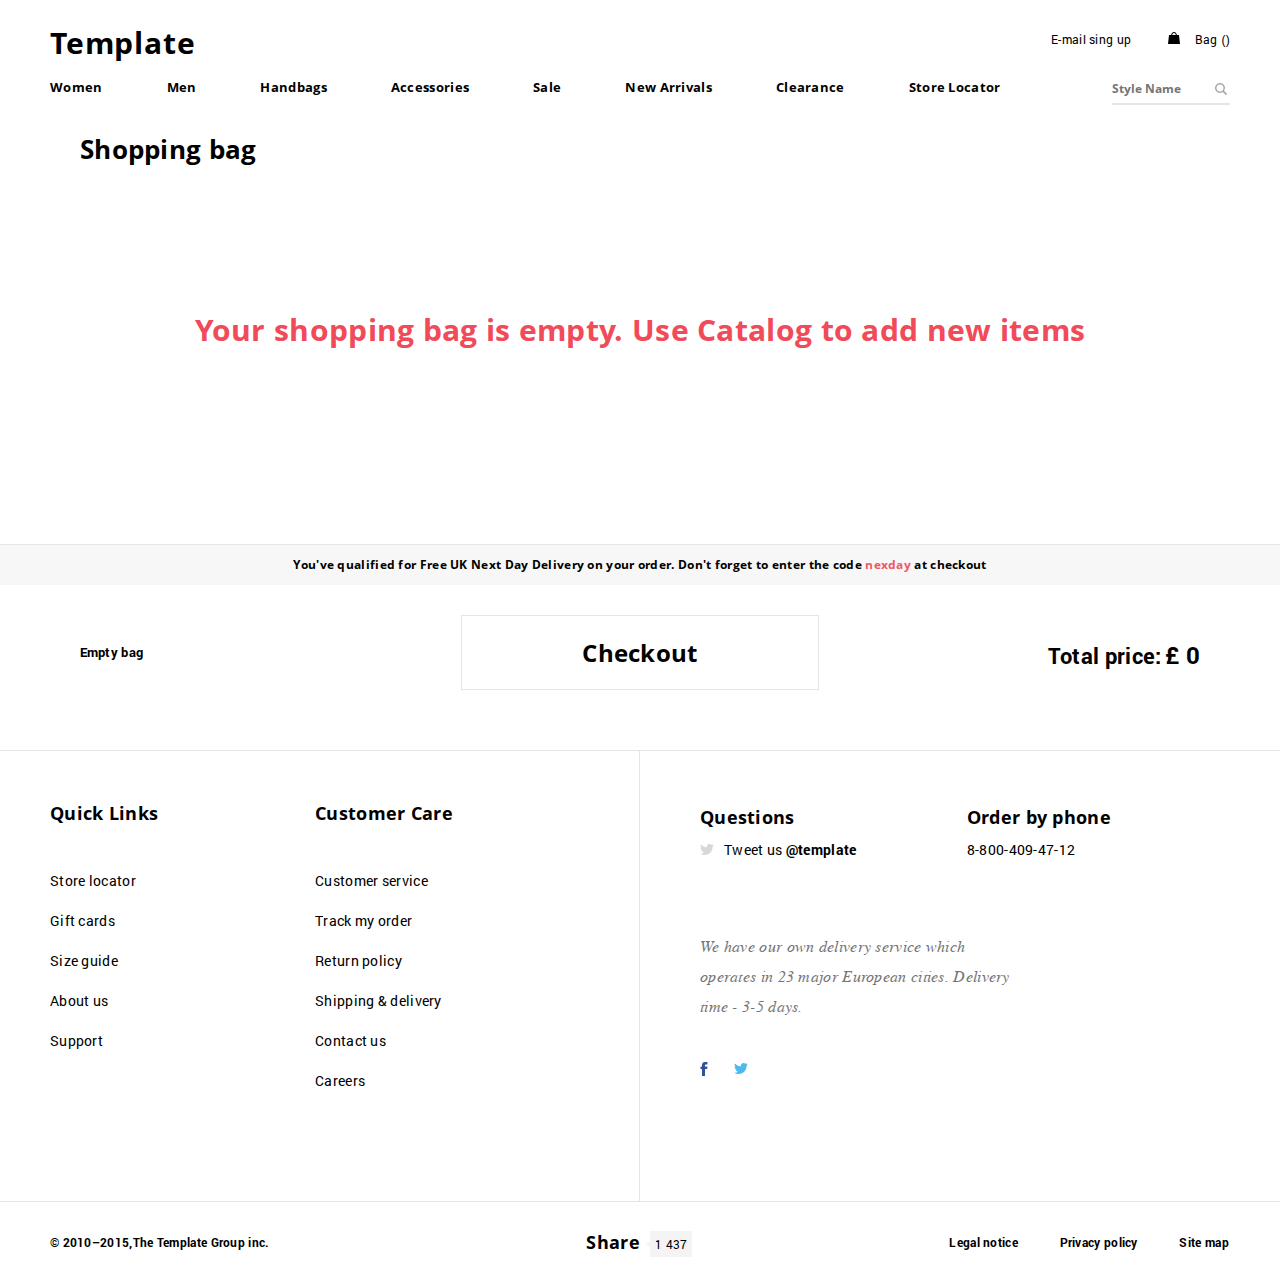
<file: shopping-bag.html>
<!doctype html>
<html lang="en">
<head>
    <meta charset="UTF-8">
    <meta name="viewport"
          content="width=device-width, user-scalable=no, initial-scale=1.0, maximum-scale=1.0, minimum-scale=1.0">
    <meta http-equiv="X-UA-Compatible" content="ie=edge">
    <link rel="stylesheet" href="css/main.css">
    <link rel="stylesheet" href="css/normalize.css">
    <script defer src="js/catalog.js"></script>
    <script defer src="js/best-offer.js"></script>
    <script defer src="js/main.js"></script>
    <script src="js/shopping-bag.js"></script>
    <title>Shopping-bag</title>
</head>
<body>
<header class="header">
    <div class="mainWrapper padding clearfix">
        <div class="rowTopBar clearfix">
            <div class="col col-50 logoBlock padding-left">
                <a href="index.html" class="logo">Template</a>
                <a href="index.html" class="logoMobile">TL</a>
            </div>
            <div class="col col-50 logInBlock padding-right">
                <a href="#" class="singUp hideMobile">E-mail sing up</a>
                <a href="#" class="bag">Bag</a>
                <a href="" class="commonPrice"></a>
            </div>
            <div class="col mobileMenu">
                <a href="" class="iconMenu"></a>
            </div>
        </div>
        <nav class="nav hideMobile clearfix">
            <ul class="col menu padding-left">
                <li><a href="catalog.html">Women</a></li>
                <li><a href="#">Men</a></li>
                <li><a href="#">Handbags</a></li>
                <li><a href="#">Accessories</a></li>
                <li><a href="#">Sale</a></li>
                <li><a href="#">New Arrivals</a></li>
                <li><a href="#">Clearance</a></li>
                <li><a href="#">Store Locator</a></li>
            </ul>
            <div class="col padding search">
                <form action="#" class="searchForm">
                    <label>
                        <input type="search" name="search" placeholder="Style Name">
                    </label>
                    <button type="button" class="searchButton"><img src="img/header/search.png" alt="search"></button>
                </form>
            </div>
        </nav>
    </div>
</header>
<section class="bagTitle">
    <div class="mainWrapper padding">
        <p class="titleShoppingBag">Shopping bag</p>
    </div>
</section>

<section class="shoppingBag">
    <div class="mainWrapper padding shopItems clearfix">
    </div>
    <p class="infoBag">
        You've qualified for Free UK Next Day Delivery on your order. Don't forget to enter the code <span class="shopping-bag-red-text">nexday</span> at checkout
    </p>
    <div class="mainWrapper padding">
        <div class="rowBuy clearfix">
            <div class="col clearBag">
                <a href="" class="emptyBag">Empty bag</a>
            </div>
            <div class="arrivalButton col">
                <a href="" class="customButton buyNow">Checkout</a>
            </div>
            <div class="col totalBlock">
                <span class="totalTitle">Total price:</span>
                <span class="totalCost">1356</span>
            </div>
        </div>
    </div>
</section>

<footer class="footer">
    <div class="mainWrapper clearfix padding">
        <div class="col col-50 leftFooter clearfix padding">
            <div class="col footerLinks padding">
                <p class="customMiniHead">
                    Quick Links
                </p>
                <ul class="footerList">
                    <li><a href="#">Store locator</a></li>
                    <li><a href="#">Gift cards</a></li>
                    <li><a href="#">Size guide</a></li>
                    <li><a href="#">About us</a></li>
                    <li><a href="#">Support</a></li>
                </ul>
            </div>
            <div class="col footerCare padding">
                <p class="customMiniHead">
                    Customer Care
                </p>
                <ul class="footerList">
                    <li><a href="#">Customer service</a></li>
                    <li><a href="#">Track my order</a></li>
                    <li><a href="#">Return policy</a></li>
                    <li><a href="#">Shipping & delivery</a></li>
                    <li><a href="#">Contact us</a></li>
                    <li><a href="#">Careers</a></li>
                </ul>
            </div>
        </div>
        <div class="col col-50 rightFooter clearfix padding">
            <div class="rowRightFooter clearfix">
                <div class="col footerQuestions padding">
                    <p class="customMiniHead">
                        Questions
                    </p>
                    <p class="footerCustom">Tweet us <a href="">@template</a></p>
                </div>
                <div class=" col  footerPhone padding">
                    <p class="customMiniHead">
                        Order by phone
                    </p>
                    <a href="tel:88004094712" class="footerCustom phone">8-800-409-47-12</a>
                </div>
            </div>
            <p class="customItalic">We have our own delivery service which operates in 23 major European cities. Delivery time - 3-5 days.</p>
            <div class="rowSocial clearfix">
                <div class="col col-33 padding legalBlock">
                    <ul class="bottomBarList clearfix">
                        <li><a href="#">Legal notice</a></li>
                        <li><a href="#">Privacy policy</a></li>
                        <li><a href="#">Site map</a></li>
                    </ul>
                </div>
                <div class="IconsFooter">
                    <a href="" class="fb"><img src="img/social/fb.png" alt="fb"></a>
                    <a href="" class="tw"><img src="img/social/tw_color.png" alt="twitter"></a>
                </div>
            </div>
        </div>
    </div>
</footer>
<div class="bottomBar">
    <div class="mainWrapper padding clearfix">
        <div class="col col-33 padding yearBlock">
            <p class="bottomBarP">
                © 2010–<span class="year">2015</span>,<a href="">The Template Group inc.</a>
            </p>
        </div>
        <div class="col col-33  text-center shareBlock">
            <a href="#" class="customMiniHead">Share<span class="share">1 437</span></a>
        </div>
        <div class="col col-33 padding legalBlock">
            <ul class="bottomBarList clearfix">
                <li><a href="#">Legal notice</a></li>
                <li><a href="#">Privacy policy</a></li>
                <li><a href="#">Site map</a></li>
            </ul>
        </div>
    </div>
</div>
</body>
</html>
</file>
<file: css/main.css>
/* Some reset styles for old browsers */
article, aside, details, figcaption, figure,
footer, header, menu, nav, section {
    display: block;
}
body {
    line-height: 1;
}
ol, ul {
    list-style: none;
}
blockquote, q {
    quotes: none;
}
blockquote:before, blockquote:after,
q:before, q:after {
    content: '';
    content: none;
}
table {
    border-collapse: collapse;
    border-spacing: 0;
}
*,
*::before,
*::after {
    -webkit-box-sizing: border-box;
    -moz-box-sizing: border-box;
    box-sizing: border-box;
}
.clearfix:before, .clearfix:after{
    content:"";
    display:table;
}
.clearfix:after{
    clear:both;
}
.clearfix{
    zoom:1;
}

/*Fonts for my project*/

/*Times New Roman PS - Italic MT */
@font-face {
    font-family: "Times New Roman PS - Italic MT";
    src: url("../fonts/Times New Roman PS - Italic MT/Times New Roman PS - Italic MT.ttf") format("truetype");
    src: url('../fonts/Times New Roman PS - Italic MT/Times New Roman PS - Italic MT.woff2') format('woff2'),
    url('../fonts/Times New Roman PS - Italic MT/Times New Roman PS - Italic MT.woff') format('woff');
    font-style: normal;
    font-weight: normal;
}
/*RobotoBold */
@font-face {
    font-family: "RobotoBold";
    src: url("../fonts/RobotoBold/RobotoBold.eot");
    src: url("../fonts/RobotoBold/RobotoBold.eot?#iefix")format("embedded-opentype"),
    url("../fonts/RobotoBold/RobotoBold.woff") format("woff"),
    url("../fonts/RobotoBold/RobotoBold.ttf") format("truetype");
    font-style: normal;
    font-weight: normal;
}
/*RobotoRegular */
@font-face {
    font-family: "RobotoRegular";
    src: url("../fonts/RobotoRegular/RobotoRegular.eot");
    src: url("../fonts/RobotoRegular/RobotoRegular.eot?#iefix")format("embedded-opentype"),
    url("../fonts/RobotoRegular/RobotoRegular.woff") format("woff"),
    url("../fonts/RobotoRegular/RobotoRegular.ttf") format("truetype");
    font-style: normal;
    font-weight: normal;
}
/*OpenSansSemiBold */
@font-face {
    font-family: "OpenSansSemiBold";
    src: url("../fonts/OpenSansSemiBold/OpenSansSemiBold.eot");
    src: url("../fonts/OpenSansSemiBold/OpenSansSemiBold.eot?#iefix")format("embedded-opentype"),
    url("../fonts/OpenSansSemiBold/OpenSansSemiBold.woff") format("woff"),
    url("../fonts/OpenSansSemiBold/OpenSansSemiBold.ttf") format("truetype");
    font-style: normal;
    font-weight: normal;
}
/*OpenSansBold */
@font-face {
    font-family: "OpenSansBold";
    src: url("../fonts/OpenSansBold/OpenSansBold.eot");
    src: url("../fonts/OpenSansBold/OpenSansBold.eot?#iefix")format("embedded-opentype"),
    url("../fonts/OpenSansBold/OpenSansBold.woff") format("woff"),
    url("../fonts/OpenSansBold/OpenSansBold.ttf") format("truetype");
    font-style: normal;
    font-weight: normal;
}
/*Common styles for my project*/
* {
    margin: 0;
    padding: 0;
}
body {
    font-family: 'Open Sans', sans-serif;
    font-size: 12px;
    letter-spacing: 0.3px;
}
img {
    vertical-align: middle;
    max-width: 100%;
    height: auto;
}

.float-right {
    float: right;
}

.col {
    float: left;
    padding-left: 15px;
    padding-right: 15px;
}

.slider {
    float: left;
    width:50%;
    max-width: 590px;
}
.mainWrapper {
    display: block;
    margin: 0 auto;
    padding-right: 15px;
    padding-left: 15px;
}

.text-center {
    text-align: center;
}

.helper {
    vertical-align: middle;
    display: inline-block;
    max-height: 45px;
}

.col-25 {
    width: 25%;
}

.col-50 {
    width: 50%;
}

.col-33 {
    width: 33.3%;
}

.col-66 {
    width: 66.6%;
}
.padding {
    padding-left: 0;
    padding-right: 0;
}
.padding-left {
    padding-left: 0;
}

.padding-right {
    padding-right: 0;
}

a:focus, a:link, a:visited {
    text-decoration: none;
    color: #000;
}
a:hover {
    color: #f14a58;
}
.section {
    padding-top: 9.5%;
    padding-bottom: 2%;
}
.customBanner {
    color: #000;
    font: 28px/34px 'OpenSansBold';
    margin-bottom: 0;
}
.customBannerDesc {
    color: #757575;
    font: 16px/26px 'Times New Roman PS - Italic MT';
}
.customH2 {
    color: #000;
    font: 50px/65px 'OpenSansBold';
    text-align: center;
}
.customGoose {
    font: 14px/24px 'RobotoBold';
    margin: 43px auto 10px;
    text-align: center;
    width: 70%;
    font-weight: bold;
}
.customPrice {
    font: 14px/24px 'RobotoRegular';
    text-align: center;
}
.customButton {
    padding: 20px 103.5px;
    border: 1px solid #e5e5e5;
    color: #000;
    font: 24px/65px 'OpenSansBold';
    transition: 0.5s;
}
.customButton:hover {
    background: #ffffff;
    border: 1px solid #f14a58;
}
.customMiniHead {
    font: 18px/65px 'OpenSansBold';
}
.customItalic {
    font: 16px/30px 'Times New Roman PS - Italic MT';
    color: #757575;
}
.search::-webkit-input-placeholder {
    color:#a8a8a8;font: 12px/65px 'OpenSansBold' !important;letter-spacing: 0.3px;
}
.search:-moz-placeholder {
    color:#a8a8a8;font: 12px/65px 'OpenSansBold' !important;letter-spacing: 0.3px;
}
.search::-moz-placeholder {
    color:#a8a8a8;font: 12px/65px 'OpenSansBold' !important;letter-spacing: 0.3px;
}
.search:-ms-input-placeholder {
    color:#a8a8a8;font: 12px/65px 'OpenSansBold' !important;letter-spacing: 0.3px;
}
button:focus {
    outline: none;
}
/*Common styles for my project*/
/*Styles for my wrapper*/
@media (min-width: 1200px){
    .mainWrapper {
        width: 1180px;
    }
}
@media (min-width: 1025px) and (max-width: 1199px) {
    .mainWrapper {
        width: 1010px;
    }
}
@media (max-width: 1024px) {
    .mainWrapper {
        width: 92%;
    }
}
@media (max-width: 480px) {
    .mainWrapper {
        width: 100%;
        padding-left: 20px;
        padding-right: 20px;
    }
}
/*Styles for my wrapper*/
/*Page index.html*/
/* Header*/
.header {
    color: #000;
}
.rowTopBar {
    clear: both;
}
.logo {
    font: 30px/65px 'OpenSansBold', sans-serif;
    color: inherit;
    text-decoration: none;
    letter-spacing: 0.8px;
}
.logo:hover {
    color: #000;
}
.logoBlock {
    margin-top: 10px;
}
.logInBlock {
    text-align: right;
    margin-top: 7px;
}
.singUp, .bag {
    font: 12px/65px 'RobotoRegular', sans-serif;
    color: inherit;
}
.bag:before {
    content: url('../img/header/bag.png');
    margin-right: 15px;
}
.bag {
    margin-left: 33px;
}
.logoMobile {
    font: 30px/65px 'OpenSansBold', sans-serif;
    display: none;
}


/*Section of navigation */
nav{
    position: relative;
}
.menu {
    width: 90%;
    margin-bottom: 20px;
}
.menu li{
    float: left;
    display: inline;
    margin-right: 64px;
}
.menu li a {
    font: 13px/24px 'OpenSansBold', sans-serif;
    color: inherit;
}
.menu li a.activeLink {
    color: #f14a58;
}
.menu li a:hover {
    color: #f14a58;
}
.search {
    width: 10%;
    position: relative;
}
.searchForm {
    position: relative;
    margin-top: 5px;
}
.searchForm:after {
    content: '';
    background: #e5e5e5;
    height: 2px;
    position: absolute;
    bottom: -8px;
    left: 0;
    width: 100%;
}
.search input {
    width: 85%;
    border: none;
    box-shadow: none;
    color: #a8a8a8;
    font: 12px 'OpenSansBold';
}
.search input:focus {
    outline: none;
}
.search button {
    position: absolute;
    right: 2px;
    top: 3px;
    background: none;
    border: none;
}
header .openSearch {
    clear: both;
    width: 250px;
    margin-bottom: 20px;
    display: block;
    position: absolute;
    right: 0;
}
header .display {
    display: block;
}
.display {
    display: block;
}
.openSearch .searchButton img {
    display: none;
}
.openSearch .searchButton:after {
    content: 'X';
    color: #757575;
}
.openMenu .iconMenu {
    background-position: bottom center;
}
.mobileMenu {
    display: none;
}
.openMenu .mobileMenu {
    border-left: 1px solid transparent;
}
.openMenu .rowTopBar:after {
    content: '';
    border-bottom: 1px solid #e5e5e5;
    display: block;
    width: 100vw;
    margin-left: -21px;
}
.iconMenu {
    width: 14px;
    height: 15px;
    display: block;
    margin-top: 26px;
    background: url("../img/header/mobileMenu.png") top center;
}
/**/

/*Section of navigation */

/* Banners block*/
.banners {
    border: 1px solid #e5e5e5;
    position: relative;
    width: 100%;
    max-width: 1300px;
    margin: 0 auto;
}
.bannerBlock {
    overflow: hidden;
    position: relative;
}

.bannerBlock:hover img {
    transform: scale(1.05);
}

.bannerBlock img {
    transform: scale(1);
    transition: transform 1s;
    width: 100%;
}

.overlay {
    position: absolute;
    top: 55px;
    right: 16%;
    text-align: center;
}

/* Banners block*/

/* Block Best offer*/
.best-offer{
    border-top: 1px solid #e5e5e5;
    border-bottom: 1px solid #e5e5e5;
    max-width: 1300px;
    margin: 0 auto;
}
.best-offer-title{
    margin-top: 100px;
    text-align: center;
    color: #000000;
    font-family: "OpenSansBold", sans-serif;
    font-size: 50px;
    letter-spacing: 1.5px;
}
.best-offer-description{
    margin-top: 27px;
    text-align: center;
    color: #000000;
    font-family: "Times New Roman PS - Italic MT", serif;
    font-size: 16px;
    font-weight: 400;
    margin-bottom: 70px;
}
.best-offer-wrap-main-part{
    max-width: 1180px;
    width: 100%;
}
.best-offer-left-slider{
    max-width: 420px;
    width: 35%;
    margin-bottom: 99px;
    float: left;
}
.best-offer-left-slider-wrap-left{
    text-align: center;
    max-width: 240px;
    width: 57%;
    float: left;
}
.best-offer-left-slider-wrap-right{
    max-width: 180px;
    width: 43%;
    text-align: center;
    float: left;
}
.best-offer-plus{
    margin-top: 120%;
}

.best-offer-up_row{
    margin-bottom: 40px;
}
.best-offer-up_row,
.best-offer-down_row{
    cursor: pointer;
}
.best-offer-photo_goods_price{
    margin-bottom: 40px;
}
.best-offer-photo_about{
    text-align: center;
    margin-top: 49px;
    margin-bottom: 20px;
    color: #000000;
    font-family: "RobotoBold", sans-serif;
    font-size: 14px;
    font-weight: 700;
    letter-spacing: 0.42px;
}
.best-offer-photo_goods_price{
    text-align: center;
    color: #000000;
    font-family: "RobotoRegular",sans-serif;
    font-size: 14px;
    font-weight: 400;
    letter-spacing: 0.42px;
}
.best-offer-right-block{
    max-width: 340px;
    width: 30%;
    text-align: center;
    float: left;
}
.best-offer-right-block-discount{
    display: inline-block;
    margin-top: 152px;
    margin-bottom: 6px;
    color: #757575;
    font-family: 'RobotoRegular',sans-serif;
    font-size: 26px;
    font-weight: 400;
    letter-spacing: 0.78px;
    line-height: 55px;
    position: relative;
    padding-right: 45%;
}
.best-offer-right-block-discount:after{
    content: '';
    position: absolute;
    width: 92px;
    height: 55px;
    background: url("../img/best-offer/best-offer-red_line.png") no-repeat;
    top: 0;
    left: 0;

}
.best-offer-right-block-price{
    color: #000000;
    font-family: 'RobotoBold',sans-serif;
    font-size: 34px;
    font-weight: 700;
    letter-spacing: 1.02px;
    margin-bottom: 80px;
}
.best-offer .customButton{
padding-left: 28.5%;
padding-right: 28.5%;
}
.best-offer-right-block-button.tablet-layout{
    display: none;
}
/*Block Best offer*/

/*Block New Arrivals*/
.arrivals{
    padding-top: 93px;
}
.rowArrivals {
    margin-top: 0;
    display: flex;
    flex-flow: row wrap;
    position: relative;
}
.arrivalItem {
    cursor: pointer;
    color: #000;
    padding-left: 0;
    padding-right: 0;
    margin-top: 90px;
    width: 240px;
    text-align: center;
    position: relative;
}
.arrivalButton {
    text-align: center;
    margin-top: 74px;
    margin-bottom: 100px;
}

/*Block New Arrivals*/

/*Footer*/

.footer {
    border-top: 1px solid #e5e5e5;
    border-bottom: 1px solid #e5e5e5;
    max-width: 1300px;
    margin: 0 auto;
}

.leftFooter {
    border-right: 1px solid #e5e5e5;
    padding-top: 2.5%;
    padding-bottom: 8.5%;
}
.rightFooter {
    padding-top: 2.5%;
    padding-left: 45px;
}
.rowRightFooter {
    clear: both;
    padding-left: 15px;
    padding-right: 15px;
}
.rowRightFooter .customMiniHead {
    line-height: 42px;
    margin-bottom: 0;
    margin-top: 15px;
}
.footerList li a {
    font: 14px/40px 'RobotoRegular';
}
.footerCustom {
    font: 14px/24px 'RobotoRegular';
}
.footerCustom a {
    font-family: 'RobotoBold', sans-serif;
}
.phone:hover {
    color: #000;
}
.footerQuestions,
.footerLinks {
    width: 45%;
}
.footerPhone,
.footerCare{
    width: 55%;
}
.footerQuestions .footerCustom:before {
    content: url("../img/social/tw.png");
    margin-right: 10px;
}
.customItalic {
    width: 65%;
    margin-top: 70px;
    padding-left: 15px;
    padding-right: 15px;
}
.rowSocial {
    padding-left: 15px;
    padding-right: 15px;
    margin-top: 40px;
}
.rowSocial .legalBlock {
    display: none;
}
.tw {
    margin-left: 22px;
}
.footerList {
    margin-top: 15px;
}
.footerPhone {
    padding-left: 35px;
}

/*Footer*/
.bottomBar {
    padding-top: 8px;
}
.bottomBarP {
    font: 12px/65px 'RobotoBold';
}

.bottomBarList {
    text-align: right;
}
.bottomBarList li {
    display: inline;
    margin-left: 38px;
}

.bottomBarList a {
    font: 12px/65px 'RobotoBold';
}

.share {
    font: 12px/65px 'RobotoRegular';
    background: #f4f4f4;
    padding: 5px;
    margin-left: 10px;
    position: relative;
}

.share:before {
    content: '';
    position: absolute;
    width: 0;
    height: 0;
    right: 100%;
    top: 10px;
    border-top: 3px solid transparent;
    border-right: 4px solid #f4f4f4;
    border-bottom: 3px solid transparent;
}
/* Footer*/

/*Second page*/

.filter {
    border-bottom: 1px solid #e5e5e5;
    position: relative;
    max-width: 1300px;
    margin: 0 auto;

}
.filter .selectLabel {
    display: block;
    cursor: pointer;
    z-index: 10;
    padding-left: 22px;
    position: relative;
}
.filter .selectItem:first-child .selectLabel {
    padding-left: 0;
}
.filter select {
    width: 100%;
    position: absolute;
    z-index: 100;
    top: 65px;
    display: none;
    overflow-y: auto;
    border: none;
    -moz-appearance: none;
    text-indent: 15px;
    text-overflow: '';
    -ms-appearance: none;
    -webkit-appearance: none;
    appearance: none!important;
}
.filter option {
    font: 12px 'OpenSansBold';
    height: 30px;
    cursor: pointer;
    padding-top: 5px;
}
.filter option:hover{
    background-color: #f7f7f7;
    color:  #f14a58;;
}
.filter .display {
    display: block;
    border-top: 0;
    border-bottom: 1px solid #e5e5e5;
    border-right: 1px solid #e5e5e5;
    border-left: 1px solid #e5e5e5;
}
.filter select:focus {
    outline: none;
}
.nameFilter, .valueFilter {
    display: block;
}

.filter .filterTablet {
    display: none;
}
.filter.firstSelected:before,
.filter.lastSelected:after {
    content: '';
    background: #f7f7f7;
    width: 40%;
    height: 100%;
    position: absolute;
    top:0;
    z-index: -10;
}
.filter.lastSelected:after {
    right: 0;
}
.filter.firstSelected:before {
    left: 0;
}
.selectItem {
    width: 16.66%;
    position: relative;
    float: left;
    height: 65px;
    background: #fff;
}
.selectedItem {
    background: #f7f7f7;
}
.selectItem:after {
    content: url('../img/catalog/arrowSelect.png');
    position: absolute;
    right: 17px;
    top: 22px;
}
.selectItem:last-child:after {
    right: 0;
}
.mobileSelects {
    background: #fff;
}
.mobileSelects .selectItem {
    width: 100%;
}
.mobileSelects select {
    position: relative;
    height: 40px;
}
.mobileSelects select option {
    float: left;
    margin-right: 10px;
    display: inline-block;
}
.mobileSelects select option:hover {
    color: inherit;
}
.products {
    padding-top: 0;
}
.products .customItalic {
    line-height: 24px;
}
.products .arrivalItem {
    margin-top: 56px;
}
.viewCover {
    opacity: 0;
    position: absolute;
    width: 100%;
    top:0;
    bottom: 0;
    left: 0;
    right: 0;
    transition: 0.5s;
}
.viewCover:hover{
    background-color: #000000;
    opacity: 0.5;
}
.products .wrapperItem:hover{
    opacity: 1;
}
.quickView {
    font: 22px/65px 'OpenSansBold';
    color: #f14a58;
    font-weight: 700;
    letter-spacing: 0.66px;
    padding-top: 50%;
}
.priceWithoutDiscount,
.discountProduct{
    color: #757575;
}
.priceWithoutDiscount {
    font: 14px 'RobotoRegular';
    background: url("../img/catalog/red_line.png") no-repeat;
    letter-spacing: 0.42px;
}
.discountProduct {
    font: 16px/24px 'Times New Roman PS - Italic MT';
}
.extraOff {
    position: absolute;
    width: 100%;
    text-align: center;
    padding-top: 72px;
    z-index: 1;
    cursor: default;
    letter-spacing: 0.8px;
}
.extraOff .customMiniHead {
    font: 24px/34px 'OpenSansBold';
    width: 75%;
    margin: 0 auto;
}
.extra {
    color: #f14a58;
}
.offerExtra {
    font: 16px/30px 'Times New Roman PS - Italic MT';
    color: inherit;
    width: 85%;
    margin: 15px auto 0;
    letter-spacing: 0;
}
.wrapperItem {
    position: relative;
}
.hoverItalicText {
    color: #fff;
    font: 16px/26px 'Times New Roman PS - Italic MT';
}
.bannersCatalog .rightBannerSmall {
    display: block;
}
.bannersCatalog .banners {
    border-bottom: 1px solid #e5e5e5;
}
.bannersCatalog .customBanner,
.bannersCatalog .leftBanner .customBannerDesc,
.bannersCatalog .rightBanner .customPrice{
    color: #fff;
}
.bannersCatalog .rightBanner .overlay,
.bannersCatalog .rightBannerSmall .overlay{
    position: absolute;
    width: 100%;
    bottom: 48px;
    right: inherit;
    top:inherit;
    text-align: center;
}
.bannersCatalog .rightBannerSmall .customBanner {
    color: #f14a58;
}
.leftBanner, .rightBanner {
    padding-left: 0;
    padding-right: 0;
}
.products .customGoose {
    width: 80%;
}
.products .arrivalItem:hover .customGoose {
    color: #f14a58;
}
.showMore {
    margin-bottom: 11.5%;
}

/*Third page*/

.backToCatalog {
    font: 16px/55px 'OpenSansBold';
    margin-left: 16px
}
.itemProduct {
    margin-top: 85px;
}
.fullItem {
    padding-left: 0;
    padding-right: 0;
    display: block;
    max-width: 100%;
    width: 100%;
    height: 100%;
    max-height: 100%;
}
.fullItem-img{
    display: block;
    max-width: 100%;
    width: 100%;
    height: 100%;
    max-height: 100%;
}
.tumbs {
    padding-right: 0;
    padding-left: 0;
}
.tumbs:after {
    content: "";
    display: table;
    clear: both;
}

.tumb {
    position: relative;
    float: left;
    width: 33.3%;
    cursor: pointer;
}

.tumb:hover .overlay {
    content: '';
    background: rgba(0,0,0,0.6);
    position: absolute;
    width: 100%;
    height: 100%;
    top:0;
    left: 0;
}

.chooseOptions,
.addedGoose{
    display: none;
    text-align: center;
}

.addedGoose {
    margin-top: 3%;
}

.chooseOptions.display,
.addedGoose.display {
    display: block;
}

.messageAboutChoice,
a.messageAboutChoice {
    font: 16px/34px 'OpenSansBold';
    text-align: center;
    color: #f14a58;
}
.messageAboutChoice{
    padding-top: 10px;
}
.rowInfoProduct {
    text-align: center;
}

.nameProduct {
    text-align: left;
    padding-left: 50px;
    margin-top: 25px;
    font: 26px/34px 'RobotoBold';
    letter-spacing: 0.78px;
}

.priceItem {
    text-align: left;
    padding-left: 50px;
    margin-top: 25px;
    font: 25px/65px 'RobotoRegular';
    color: #000000;
    font-weight: 400;
    letter-spacing: 0.75px;
}

.descProduct {
    margin-top: 23px;
    font: 16px/30px 'Times New Roman';
    font-style: italic;
    padding-left: 50px;
    text-align: left;
}

.rowOptionsProduct {
    text-align: center;
    margin-top: 40px;
}
.sizeOptions{
    text-align: left;
    padding-left: 50px;
}
.optionProductTitle {
    display: inline-block;
    font: 12px/34px 'RobotoRegular';
    color: #000000;
    margin-right: 50px;
    font-weight: 400;
    letter-spacing: 0.36px;
}
.listOptions{
    display: inline-block;
}
.listOptions li {
    cursor: pointer;
    display: inline;
    margin-right: 30px;
    padding: 10px 19px;
    font: 14px 'OpenSansSemiBold';
    color: #000000;
    font-weight: 700;
    letter-spacing: 0.42px;
}

.listOptions li:hover {
    border: 1px solid #e5e5e5;
}
.listOptions li:last-child {
    margin-right: 0;
}

.colorOptions{
    margin-top: 23px;
    text-align: left;
    padding-left: 50px;
}
.colorOptions li {
    margin-right: 62px;
}

.activeOption {
    border: 1px solid #e5e5e5;
}
.addToBag {
    margin-top: 75px;
    margin-bottom: 142px;
}
.bannersCatalog .overlay {
    right: 13%;
}
.slider-right-block{
    width: 100%;
    max-width: 50%;
    float: right;
}

/*Fourth page*/

.titleShoppingBag {
    font: 26px/60px OpenSansBold;
    margin-left: 30px;
}
.shoppingBlock {
    width: 50%;
    float: left;
    margin-top: 2%;
}
.shopImg {
    width: 45%;
    float: left;
    padding-right: 20px;
}

.shopOptions {
    width: 55%;
    float: left;
}
.titleProduct {
    margin-top: 14px;
    margin-bottom: 10px;
}
.productBag {
    font: 14px/24px 'RobotoBold';
}

.optionBag {
    font: 12px/24px 'RobotoRegular';
    margin-bottom: 0;
    color: #000;
}

.removeItem {
    font: 13px/65px 'OpenSansBold';
    color: #f14a58;
    cursor: pointer;
}

.priceBag {
    font: 14px/65px 'Helvetica Neue';
    text-align: center;
}

.infoBag {
    margin: 5% auto 0;
    max-width: 1300px;
    font: 12px/40px 'OpenSansBold';
    background: #f7f7f7;
    text-align: center;
    border-top: 1px solid #e5e5e5;
}

.shoppingBag .arrivalButton {
    margin-top: 0;
}

.emptyBag {
    font: 13px/65px 'RobotoBold';
    text-align: center;
}

.clearBag {
    padding-left: 2.5%;
    width: 25%;
}

.buyNow {
    padding: 20px 120px;
}

.totalTitle {
    font: 22px 'RobotoBold';
}

.totalCost {
    font: 24px 'RobotoBold';
}

.rowBuy {
    margin-top: 3%;
}
.rowBuy .arrivalButton {
    width: 50%;
    margin-bottom: 5.5%;
}
.totalBlock {
    text-align: right;
    margin-top: 19px;
    width: 25%;
    padding-right: 30px;
}
.thanks, .empty {
    padding-top: 10%;
    padding-bottom: 10%;
    text-align: center;
    font: 30px/65px 'OpenSansBold';
    color: #f14a58;
}
.shopping-bag-red-text{
    color: #f15865;
}
.shopOptions-sign{
    cursor: pointer;
    padding: 0 8px;
}
.descProduct.descProduct-tablet{
    display: none;
}
.shopImg-wrapper-photo{
    position: relative;
}
.shopImg-wrapper-photo .quickView{
    padding-top: 20%;
    padding-left: 25%;
}
/*Media-queries for all 4 pages*/

@media (min-width: 1025px) {
    .arrivalItem {
        margin-right: 73px;
    }

    .arrivalItem:nth-child(4n+4) {
        margin-right: 0;
    }

    .extraOff {
        width: 1180px;
    }

    .nameFilter {
        font: 16px/60px 'OpenSansBold';
        color: inherit;
    }

    .nameFilterSmall {
        font: 12px/40px 'RobotoBold';
    }

    .valueFilter {
        font: 16px 'OpenSansBold';
        color: #f14a58;
        margin-top: -10px;
    }

    .products .arrivalItem:nth-child(n+9) {
        margin-top: 71px;
    }
}

@media (min-width: 1025px) and (max-width: 1199px) {
    .menu li {
        margin-right: 45px;
    }
    .arrivalItem {
        margin-right: 15px;
    }

    .extraOff {
        width: 1010px;
    }
    .best-offer .customButton{
        font: 23px/57px 'OpenSansBold';
    }
}
@media (max-width: 1024px) {
    .NewArrivals .arrivalItem:last-child {
        display: none;
    }

    .arrivalItem {
        margin-right: 8%;
        width: 28%;
    }

    .arrivalItem:nth-child(3n+3) {
        margin-right: 0;
    }

    .customGoose {
        width: 90%;
    }

    .customItalic {
        display: none;
    }

    .leftFooter {
        width: 66%;
        border-right: 0;
    }

    .rightFooter {
        width: 34%;
        padding-left: 0;
    }

    .customMiniHead {
        font-size: 16px;
    }

    .customButton {
        font-size: 20px;
        padding: 20.5px 74.5px;
    }

    .footerQuestions,
    .footerPhone {
        width: 100%;
    }

    .rowSocial {
        margin-top: 30%;
    }

    .legalBlock, .yearBlock {
        width: 40%;
    }

    .shareBlock {
        width: 20%;
    }

    .bottomBarList li {
        margin-left: 15px;
    }

    .menu {
        width: 87%;
        padding-right: 0;
    }

    .search {
        width: 13%;
    }

    .menu li {
        margin-right: 20px;
    }

    .menu li:last-child {
        margin-right: 0;
    }

    .rightBannerSmall {
        display: block;
        width: 33.3%;
        text-align: center;
    }

    .banners:after {
        background: transparent;
    }

    .rightBannerSmall .overlay {
        position: relative;
        top: 0;
        right: 0;
    }

    .rightBannerSmall .customBanner {
        color: #f14a58;
        margin-top: 20px;
    }

    .customBanner {
        font-size: 26px;
    }

    .banners {
        border-bottom: 1px solid #e5e5e5;
    }

    .extraOff {
        width: 91vw;
    }

    .bannersCatalog .rightBannerSmall {
        display: none;
    }

    .bannersCatalog.banners {
        border-bottom: none;
    }

    .desktopSelects {
        display: none;
    }

    .mobileSelects {
        display: block;
        position: absolute;
        z-index: 100;
        width: 100%;
        left: 0;
    }

    .filter .filterTablet {
        display: none;
        /*Hide for this resolution in the section filter*/
    }

    .mobileSelects select {
        display: block;
    }

    .filter select {
        top: 0;
        overflow-y: scroll;
    }

    .filter option {
        font: 17px/65px 'OpenSansBold';
        color: #a8a8a8;
        padding-top: 0;
    }

    .filter option:checked {
        color: #000;
    }

    .nameFilter {
        font: 12px 'RobotoBold';
        color: #000;
    }

    .filter option:hover {
        background: transparent;
    }

    .mobileSelects .selectItem {
        margin-top: 15px;
    }

    .breadCrumbs {
        border-bottom: 1px solid #e5e5e5;
    }

    .fullItem, .tumbs {
        width: 100%;
    }
    .tumb {
        width: 33.33%;
    }
    .leftBanner {
        border-right: 1px solid #e5e5e5;
    }
    .rightBannerSmall img {
        margin-top: 15%;
    }
    .menu li a {
        font: 12px/22px 'OpenSansBold', sans-serif;
    }
    .best-offer-title {
        margin-top: 100px;
        font-size: 40px;
        letter-spacing: 1.2px;
    }
    .best-offer-photo_goods_price {
        margin-bottom: 30px;
    }

    .best-offer-left-slider {
        margin-bottom: 75px;
    }

    .best-offer-right-block-discount {
        margin-top: 65px;
        font-size: 22px;
        letter-spacing: 0.66px;
    }
    .best-offer-right-block-discount:after {
        content: '';
        width: 77px;
        height: 46px;
    }
    .best-offer-right-block-price {
        font-size: 30px;
        letter-spacing: 0.9px;
    }
    .best-offer-right-block-button {
        display: none;
    }
    .best-offer-right-block-button.tablet-layout {
        display: block;
        padding-bottom: 100px;
        text-align: center;
    }
    .best-offer .customButton {
        font-size: 20px;
        padding: 20.5px 74.5px;
    }
    .totalTitle {
        font: 18px 'RobotoBold';
    }
    .totalCost {
        font: 18px 'RobotoBold';
    }
    .itemProduct {
        margin-top: 30px;
    }
    .slider {
        width: 100%;
        max-width: 100%;
    }
    .fullItem {
        width: 74.7%;
    }

    .fullItem img {
        max-width: 100%;
        width: 100%;
        height: auto;
    }

    .tumbs {
        width: 25.3%;
    }

    .tumb {
        width: 100%;
        height: 33.3%;
    }
    .tumb img {
        width: 100%;
        height: 100%;
    }
    .slider-right-block{
        width: 100%;
        max-width: 100%;
        float: right;
    }
    .nameProduct {
        margin-top: 22px;
        font-size: 20px;
        letter-spacing: 0.6px;
        padding-left: 0;
        text-align: center;
    }
    .descProduct {
        margin-top: 23px;
        font: 16px/30px 'Times New Roman';
        font-style: italic;
        padding-left: 50px;
        text-align: left;
    }
    .descProduct.descProduct-desktop{
        display: none;
    }
    .descProduct.descProduct-tablet{
        display: block;
    }
    .priceItem{
        margin-top: 25px;
        padding-left: 0;
        text-align: center;
        color: #000000;
        font-size: 18px;
        line-height: normal;
        letter-spacing: 0.54px;
    }
    .descProduct-tablet{
        padding-left: 0;
        text-align: center;
        font-size: 14px;
        line-height: 30px;
    }
    .sizeOptions,.colorOptions{
        padding-left: 0;
        text-align: center;
    }
    .optionProductTitle{
        margin-right: 0;
        text-align: right;
        width: 19%;
    }
    .listOptions{
        width: 52%;
        text-align: left;
    }
    .colorOptions{
        padding-left: 10%;
    }
    .listOptions li {
        display: inline-block;
        padding: 9.5px 19px;
        margin-right: 0;
        margin-top: 0;
        font-size: 14px;
        font-weight: 700;
        letter-spacing: 0.42px;
    }
    .addToBag{
        margin-bottom: 100px;
    }
    .bannersCatalog .leftBanner {
        width: 66.7%;
    }
    .bannersCatalog .rightBanner {
        width: 33.3%;
    }
}
    @media (max-width: 768px) {
        .leftBanner .overlay {
            top: 10%;
        }
        .rightBanner .overlay {
            top: 7%;
            right: 8%;
        }
        .buyNow {
            padding: 17px 25%;
        }
        .infoBag {
            padding-left: 3%;
            padding-right: 3%;
            line-height: 24px;
        }
        .rightBannerSmall {
            border-left: 1px solid #e5e5e5;
        }
        .menu {
            width: 87%;
            padding-right: 0;
        }
        .search {
            width: 13%;
        }
        .menu li a {
            font: 10.5px/22px 'OpenSansBold', sans-serif;
        }
        .totalTitle {
            font: 13px 'RobotoBold';
        }
        .totalCost {
            font: 13px 'RobotoBold';
        }
        .slider {
            float: left;
            width:100%;
        }
        .fullItem,.tumbs{
            width: 100%;
        }
        .tumb{
            width: 33.3%;
        }
        .itemProduct {
            margin-top: 36px;
        }
        .nameProduct{
            margin-top: 49px;
        }
        .rowOptionsProduct{
            margin-top: 30px;
        }
        .sizeOptions{
            max-width: 100%;
            width: 100%;
        }
        .optionProductTitle{
            width: 18%;
            text-align: left;
            vertical-align: top;
        }
        .listOptions{
            width:80%;
            text-align: center;
        }
        .listOptions li{
            float: left;
            margin-right: 24%;
            width: auto;
        }
        .colorOptions{
            padding-left: 0;
            margin-top: 30px;
        }
        .arrivalButton.addToBag{
            margin-bottom: 100px;
        }
        .bannersCatalog .rightBanner {
            display: none;
        }
        .bannersCatalog .leftBanner {
            width: 100%;
        }
    }
    @media (max-width: 700px) {
        .yearBlock, .shareBlock,
        .legalBlock {
            width: 100%;
            text-align: center;
        }

        .bottomBarList {
            text-align: center;
        }
        .bottomBarP, .year, .share, .bottomBar .customMiniHead, .bottomBarList a {
            line-height: 22px;
        }
        .legalBlock {
            margin-top: 10px;
        }
        .logoMobile {
            display: block;
            font-size: 24px;
            padding-left: 15px;
        }
        .logo {
            display: none;
        }
        .logoBlock {
            width: 25%;
            margin-top: 0;
        }
        .logInBlock {
            text-align: left;
            width: 65%;
            margin-top: 0;
        }
        .hideMobile {
            display: none;
        }
        .bag {
            margin-left: 60%;
        }
        .mobileMenu {
            display: block;
            width: 10%;
            text-align: left;
            padding-right: 0;
            padding-left: 4vw;
            border-left: 1px solid #e5e5e5;
            height: 66px;
        }
        .mobileMenu a {
            line-height: 65px;
        }
        .menu li {
            float: none;
            display: block;

        }
        .menu li a {
            font: 24px/60px 'OpenSansBold';
        }

        .menu {
            width: 100%;
            padding-left: 15px;
        }

        .search button {
            position: absolute;
        }

        .search {
            width: 50%;
            padding-left: 15px;
            margin-bottom: 30px;
        }

        .searchForm {
            display: block;
        }

        .bannerBlock {
            height: auto;
        }

        .quickView {
            line-height: 26px;
        }

        .rowRightFooter:after, .leftFooter:after {
            margin-left: -20px;
        }
    }
@media (min-width: 551px) and (max-width: 619px){
    .listOptions li{
        margin-right: 14%;
    }
}
    @media (max-width: 550px) {
        .rowBuy .customButton {
            padding: 0;
            display: block;
        }
        .bag {
            margin-left: 71%;
        }
        .totalTitle {
            font: 10px 'RobotoBold';
        }
        .totalCost {
            font: 10px 'RobotoBold';
        }
        .listOptions li{
            margin-right: 14%;
        }
    }
@media (max-width: 550px) {
    .bag {
        margin-left: 53%;
    }

    .totalBlock.col {
        padding-left: 0;
    }

    .best-offer-title {
        margin-top: 53px;
        font-size: 26px;
        letter-spacing: 0.78px;
    }

    .best-offer-description {
        margin: 28px 0 74px;
        line-height: 30px;
        font-size: 14px;
    }

    .best-offer-left-slider {
        max-width: 420px;
        width: 50%;
        margin-bottom: 0;
    }

    .best-offer-left-slider-wrap-left {
        width: 96%;
    }
    .best-offer-left-slider-wrap-left.extra_class_best-offer_one {
        position: relative;
    }
    .best-offer-left-slider-wrap-left.extra_class_best-offer_one:after {
        background-image: url("../img/best-offer/best-offer-plus.png");
        background-size: cover;
        content: "";
        position: absolute;
        width: 14px;
        height: 15px;
        top: 38%;
        right: -6%;
    }
    .extra_class_best-offer_one {
        padding-right: 4%;
    }

    .extra_class_best-offer_two {
        padding-left: 4%;
    }

    .best-offer-left-slider-wrap-right {
        width: 8%;
        height: 100%;
    }

    .best-offer-equal,
    .best-offer-plus {
        display: none;
    }
    .best-offer-up_row {
        margin-bottom: 30px;
    }
    .best-offer-photo_about {
        margin-top: 33px;
        font-size: 12px;
        letter-spacing: 0.36px;
    }

    .best-offer-photo_goods_price {
        font-size: 12px;
        letter-spacing: 0.36px;
    }

    .best-offer-right-block {
        width: 100%;
        max-width: 550px;
    }

    .best-offer-right-block-discount {
        margin: 37px 0 0;
        padding-right: 0;
        text-align: center;
        font-size: 18px;
        letter-spacing: 0.54px;
    }

    .best-offer-right-block-discount:after {
        content: '';
        width: 65px;
        height: 39px;
    }

    .best-offer-right-block-price {
        font-size: 26px;
        letter-spacing: 0.78px;
        margin-bottom: 34px;
    }

    .best-offer-right-block-price:before {
        display: inline-block;
        margin-right: 3%;
        background: url("../img/best-offer/best-offer-equal.png") no-repeat;
        content: "";
        width: 14px;
        height: 15px;
    }
    .best-offer-right-block-button .customButton {
        font-size: 20px;
        padding: 23px 54px;
    }
    .customBanner{
        font-size: 21px;
    }
}
    @media (max-width: 480px) {
        .arrivalItem:nth-child(3n+3) {
            margin-right: 8%;
        }
        .arrivalItem:nth-child(2n+2) {
            margin-right: 0;
        }
        .arrivalItem {
            width: 46%;
        }

        .yearBlock {
            width: 65%;
        }

        .shareBlock {
            width: 35%;
            text-align: right;
            padding-right: 0;
        }

        .legalBlock {
            display: none;
        }

        .rowSocial .legalBlock {
            display: block;
        }

        .rightBannerSmall {
            display: none;
        }

        .rightBanner {
            display: none;
        }

        .leftBanner {
            max-width: 100%;
            width: 100%;
            height: auto;
            border-right: 0;
        }

        .customBanner {
            font-size: 24px;
        }

        .customH2 {
            font-size: 30px;
        }

        .customGoose {
            line-height: 20px;
        }

        .customGoose, .customPrice,
        .footerList li a,
        .footerCustom {
            font-size: 12px;
        }

        .customButton {
            font-size: 20px;
            padding: 16px 54px;
        }

        .customMiniHead {
            font-size: 14px;
        }

        .arrivalButton {
            margin-bottom: 20%;
        }

        .footer .customMiniHead {
            font-size: 16px;
        }

        .bottomBarP,
        .bottomBarList a,
        .share {
            font-size: 10px;
        }

        .NewArrivals .arrivalItem:nth-child(3) {
            display: none;
        }


        .leftFooter, .rightFooter {
            width: 100%;
            position: relative;
        }

        .footerQuestions, .footerLinks,
        .footerPhone, .footerCare {
            width: 50%;
        }

        .rowSocial {
            margin-top: 11%;
            padding-right: 0;
            padding-bottom: 8px;
        }

        .bottomBarList, .yearBlock {
            text-align: left;
        }

        .bottomBarList li:first-child {
            margin-left: 0;
        }

        .rowRightFooter,
        .rowSocial {
            padding-left: 0;
            padding-right: 0;
            position: relative;
        }

        .legalBlock {
            width: 80%;
            margin-top: 0;
        }

        .IconsFooter {
            width: 20%;
            text-align: right;
            float: left;
            margin-top: 4px;
        }

        .footerPhone, .footerCare {
            padding-left: 15px;
        }

        .leftFooter {
            padding-bottom: 0;
        }

        .rowRightFooter:after, .leftFooter:after {
            content: '';
            background: #e5e5e5;
            height: 1px;
            width: 100vw;
            margin-left: -40px;
            position: relative;
            left: 0;
            bottom: -20px;
        }

        .bottomBar {
            padding-top: 5%;
            padding-bottom: 3%;
        }

        .extraOff .customMiniHead {
            font: 18px/30px 'OpenSansBold';
        }

        .bannersCatalog .rightBanner {
            display: none;
        }

        .shoppingBlock {
            width: 100%;
        }

        .productBag {
            font-size: 12px;
            line-height: 20px;
        }

        .optionBag {
            font: 10px/20px 'RobotoRegular';
        }

        .removeItem {
            font-size: 11px;
        }

        .priceBag {
            font-size: 12px;
        }

        .shopImg, .shopOptions {
            width: 50%;
        }

        .infoBag {
            font-size: 10px;
        }

        .emptyBag, .totalTitle {
            font-size: 10px;
        }

        .totalCost {
            font-size: 14px;
        }

        .totalBlock, .clearBag {
            padding-right: 0;
        }

        .bag {
            margin-left: 37%;
        }
        .listOptions li{
            margin-right: 5%;
        }
    }
</file>
